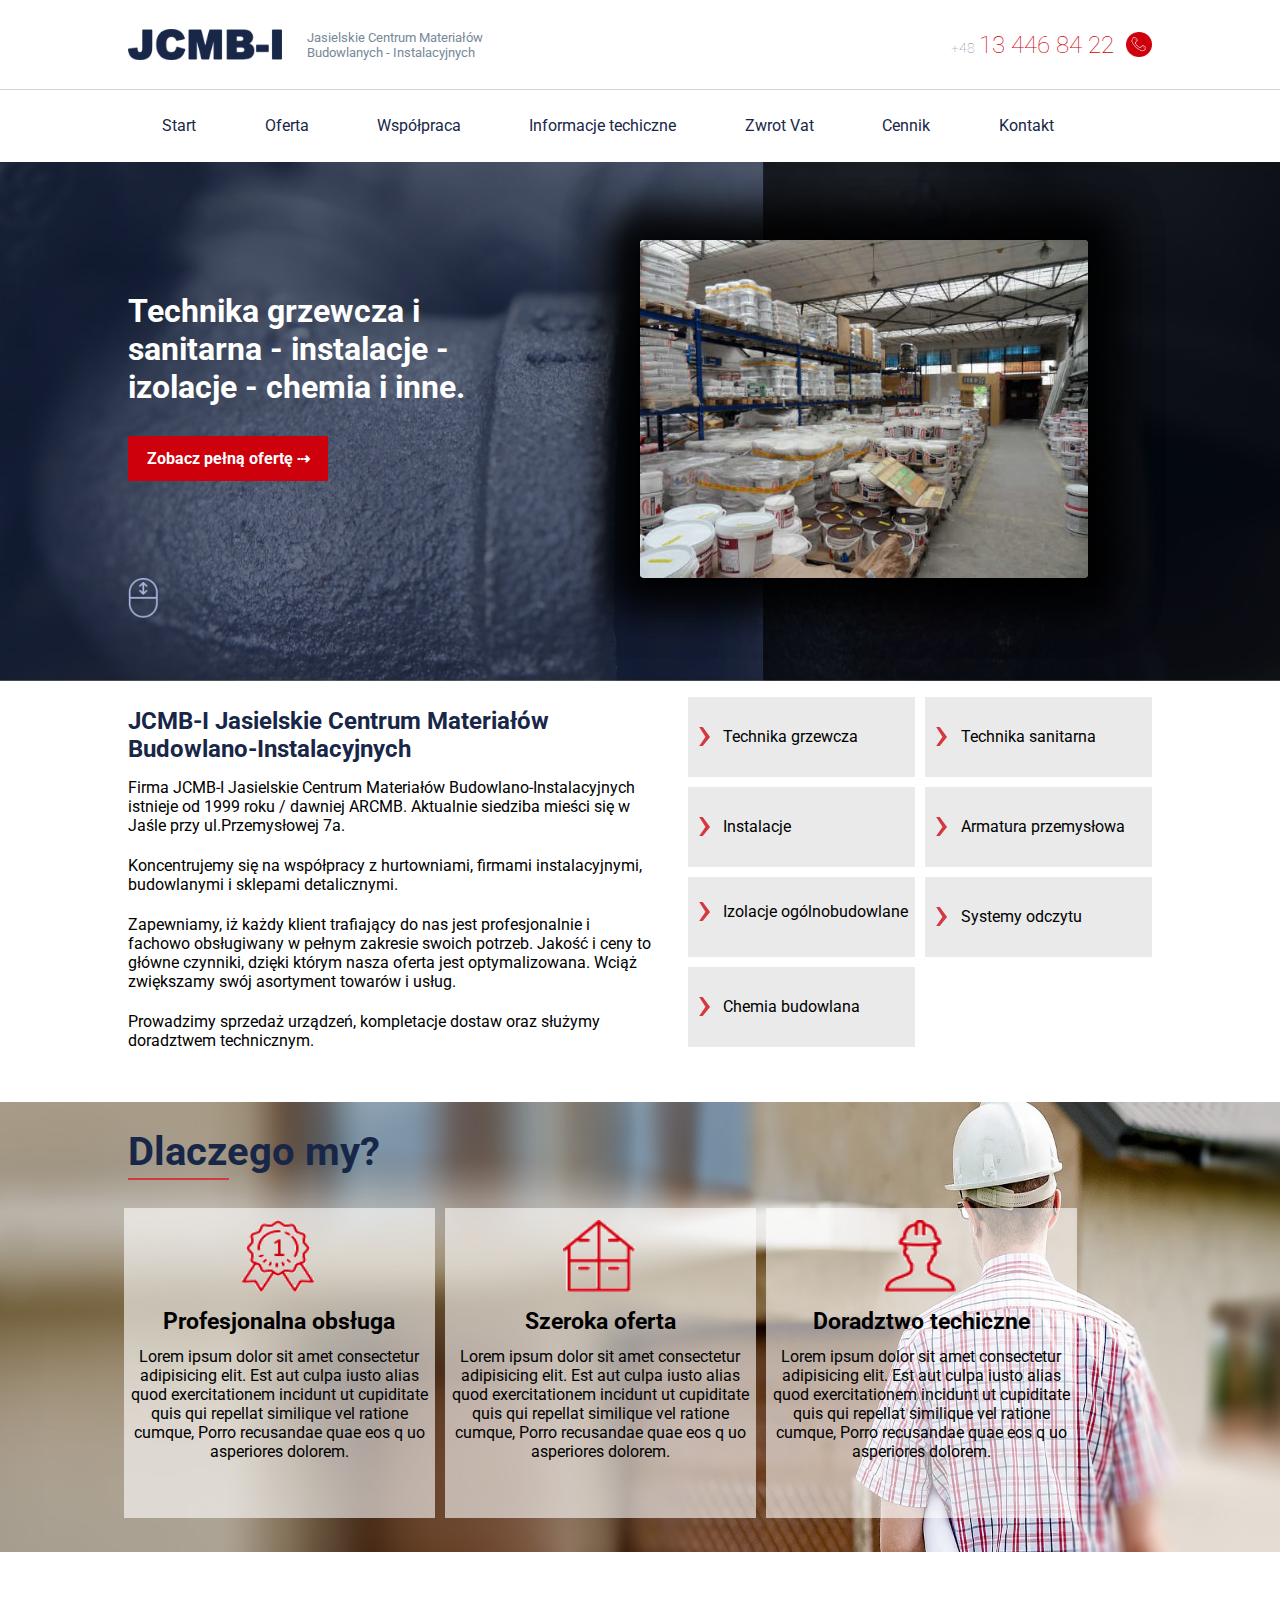
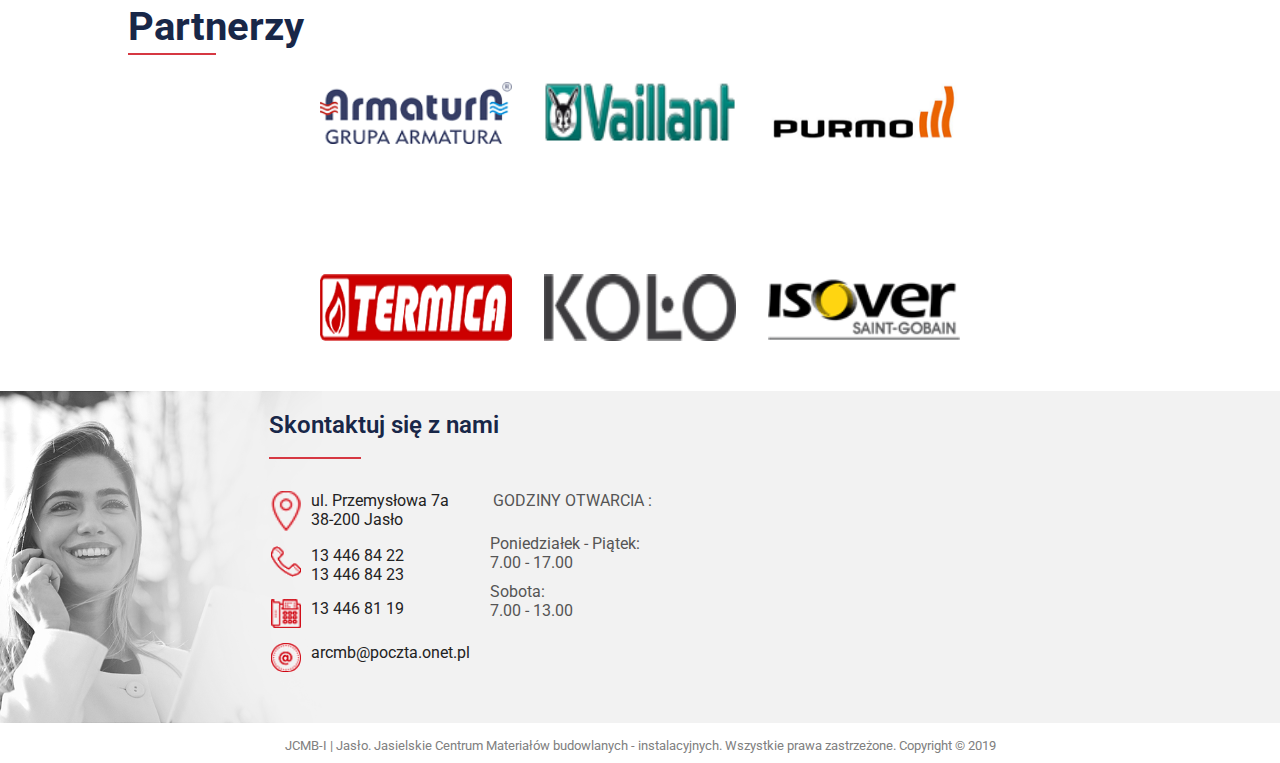
<file: index.html>
<!DOCTYPE html>
<html lang="en">
<head>
    <meta charset="UTF-8">
    <meta name="viewport" content="width=device-width, initial-scale=1.0">
    <meta http-equiv="X-UA-Compatible" content="ie=edge">
    <link rel="stylesheet" href="https://use.fontawesome.com/releases/v5.7.2/css/all.css" integrity="sha384-fnmOCqbTlWIlj8LyTjo7mOUStjsKC4pOpQbqyi7RrhN7udi9RwhKkMHpvLbHG9Sr" crossorigin="anonymous">
    <link href="https://fonts.googleapis.com/css?family=Roboto:300,400,700&amp;subset=latin-ext" rel="stylesheet">
<link rel="stylesheet" href="css/style.css">
<link rel="stylesheet" href="css_desktop/style.css">
    <title>Document</title>
 
</head>
<body>
    <!-- Desktop -->
    <section class="topp">
        
            <img src="img/logo.png" alt="jcmb-logo">
            <p>Jasielskie Centrum Materiałów<br>
            Budowlanych - Instalacyjnych</p>
    
            <p><span>+48</span>13 446 84 22</p>
            <img src="img/phone.png" alt="phone">
        </section>
        <nav>
                <a href="index.html">Start</a>
                <a href="oferta.html">Oferta</a>
                <a href="wspolpraca.html">Współpraca</a>
                <a href="techniczne.html">Informacje techiczne</a>
                <a href="vat.html">Zwrot Vat</a>
                <a href="#">Cennik</a>
                <a href="#">Kontakt</a>
            </nav>
            <section class="header">
                    <img src="img/bgc.jpg" alt="">
                    <h1>Technika grzewcza i
                        <br>
                        sanitarna - instalacje -
                        <br>
                        izolacje - chemia i inne. <br>
                        <a href="#">Zobacz pełną ofertę
                                <span>&#8674;</span></a>
                    </h1>
                    <img src="img/scroll.png" alt="">
                    <div class="sliderr">
                        <img src="img/jcmb.jpg" alt="">
                        <img src="img/mag.jpg" alt="">
                    </div>
            </section>
        <!-- end desktop -->
    <section class="top">
    <img src="img/logo.png" alt="">
    <div class="hamburger">
        <i class="fas fa-bars show"></i>
        <i class="fas fa-times"></i>
    </div>
    <aside>
        <nav>
         <a href="index.html">Start</a>
        <a href="oferta.html">Oferta</a>
        <a href="wspolpraca.html">Współpraca</a>
        <a href="techniczne.html">Informacje techiczne</a>
        <a href="vat.html">Zwrot Vat</a>
        <a href="#">Cennik</a>
        <a href="#">Kontakt</a>
        </nav>
    </aside>
</section>
<div class="wrapper">
<header>
        <img src="img/bgc_mobile.jpg" alt="">
          <h1>Technika grzewcza i
              <br>
              sanitarna - instalacje -
              <br>
              izolacje - chemia i inne. <br>
              <a href="#">Zobacz pełną ofertę
                    <span>&#8674;</span></a>
          </h1>
          <img src="img/scroll.png" alt="">
          <div class="slider">
              <img src="img/jcmb.jpg" alt="">
              <img src="img/mag.jpg" alt="">
          </div>
      </header>
     <section class="wrap_opis">
       
          <div class="opis">
              <h2>
                  JCMB-I Jasielskie Centrum Materiałów
                  Budowlano-Instalacyjnych
              </h2>
              <p>Firma JCMB-I Jasielskie Centrum Materiałów Budowlano-Instalacyjnych istnieje od 1999 roku 
                    / dawniej ARCMB. Aktualnie siedziba mieści się w Jaśle przy ul.Przemysłowej 7a.
                    </p> 
                    <br><p>Koncentrujemy się na współpracy z hurtowniami,
                            firmami instalacyjnymi, budowlanymi i sklepami detalicznymi.</p>
                            <br><p>Zapewniamy, iż każdy klient trafiający do nas jest profesjonalnie i fachowo obsługiwany w pełnym zakresie swoich potrzeb. Jakość i ceny to główne czynniki, dzięki którym nasza oferta jest optymalizowana. 
                                Wciąż zwiększamy swój asortyment towarów i usług.</p>
                                <br><p>Prowadzimy sprzedaż urządzeń, kompletacje dostaw
                                        oraz służymy doradztwem technicznym. 
                                        </p>
          </div>
          <div class="uslugi">
             <p><span>&#8250;</span> Technika grzewcza</p>
              <p><span>&#8250;</span>Instalacje</p>
             <p><span>&#8250;</span>Izolacje ogólnobudowlane</p> 
              <p><span>&#8250;</span>Chemia budowlana</p>
              <p><span>&#8250;</span>Technika sanitarna</p>
              <p><span>&#8250;</span>Armatura przemysłowa</p>
              <p><span>&#8250;</span>Systemy odczytu</p>
          </div>
        </section>
         
            <section class="block">
                    <img src="img/background_why.jpg" alt="">
                    <h3>Dlaczego my?</h3>
                <div class="wrap_block">
                  <img src="img/ico_1.gif" alt="">
                  <h4>Profesjonalna obsługa</h4>
                  <p>Lorem ipsum dolor sit amet consectetur adipisicing elit. Est aut culpa iusto alias quod exercitationem incidunt ut cupiditate quis qui repellat similique vel ratione
                        cumque,  Porro recusandae quae eos q
                        uo asperiores dolorem.
                    </p>
                </div>
                <div class="wrap_block">
                    <img src="img/ico_2.gif" alt="">
                    <div class="second"> <h4>Szeroka oferta</h4>
                    <p>Lorem ipsum dolor sit amet consectetur adipisicing elit. Est aut culpa iusto alias quod exercitationem incidunt ut cupiditate quis qui repellat similique vel ratione
                            cumque,  Porro recusandae quae eos q
                            uo asperiores dolorem.</p></div>
                        </div>
                        <div class="wrap_block">
                         <img src="img/ico_3.gif" alt="">
                         <h4>Doradztwo techiczne</h4>
                         <p>Lorem ipsum dolor sit amet consectetur adipisicing elit. Est aut culpa iusto alias quod exercitationem incidunt ut cupiditate quis qui repellat similique vel ratione
                                cumque,  Porro recusandae quae eos q
                                uo asperiores dolorem.
                            </p>
                        </div>
                </section>
        
<h5>Partnerzy</h5>
<section class="partners">
    <img src="img/firma.png" alt="">
    <img src="img/firma1.png" alt="">
    <img src="img/firma2.png" alt="">
    <img src="img/firma5.gif" alt="">
    <img src="img/firma3.png" alt="">
    <img src="img/firma6.gif" alt="">
</section>

<section class="wrap_adress">
    <img src="img/adress.png" alt="">
<h6>Skontaktuj się z nami</h6>
<section class="adress">
    <p><img src="img/location.gif" alt=""> ul. Przemysłowa 7a<br>
        38-200 Jasło
    </p>
        <p><img src="img/phone.gif" alt=""> 
            13 446 84 22<br>
            13 446 84 23
        </p>
        <p><img src="img/fax.gif" alt=""> 
            13 446 81 19
        </p>
        <p><img src="img/mail.gif" alt=""> 
            arcmb@poczta.onet.pl
        </p>
</section>
<p class="opentext">Godziny otwarcia :</p> 
      <section class="open">
        <p>Poniedziałek - Piątek:<br>
        7.00 - 17.00
        </p>
        <p>Sobota:<br>
            7.00 - 13.00
        </p>
      </section>
      
      <iframe class="map_big" src="https://www.google.com/maps/embed?pb=!1m18!1m12!1m3!1d2577.8404978526337!2d21.495660315328333!3d49.75144487938502!2m3!1f0!2f0!3f0!3m2!1i1024!2i768!4f13.1!3m3!1m2!1s0x473db384454b5859%3A0x9cfe3dd5d289d1a1!2sJCMB-I+s.c.+Centrum+materia%C5%82%C3%B3w+budowlano+-+instalacyjnych!5e0!3m2!1spl!2spl!4v1548511166378" 
      ></iframe>
    </section>
      <footer>
          <p>JCMB-I | Jasło. Jasielskie Centrum Materiałów budowlanych - instalacyjnych.
Wszystkie prawa zastrzeżone. Copyright &copy 2019
          </p>
      </footer>
    </div>
      <!-- rgba - hamburger  -->
      <div class="rgba"></div> 
</body>
<script src="js/script.js"></script>
</html>
</file>
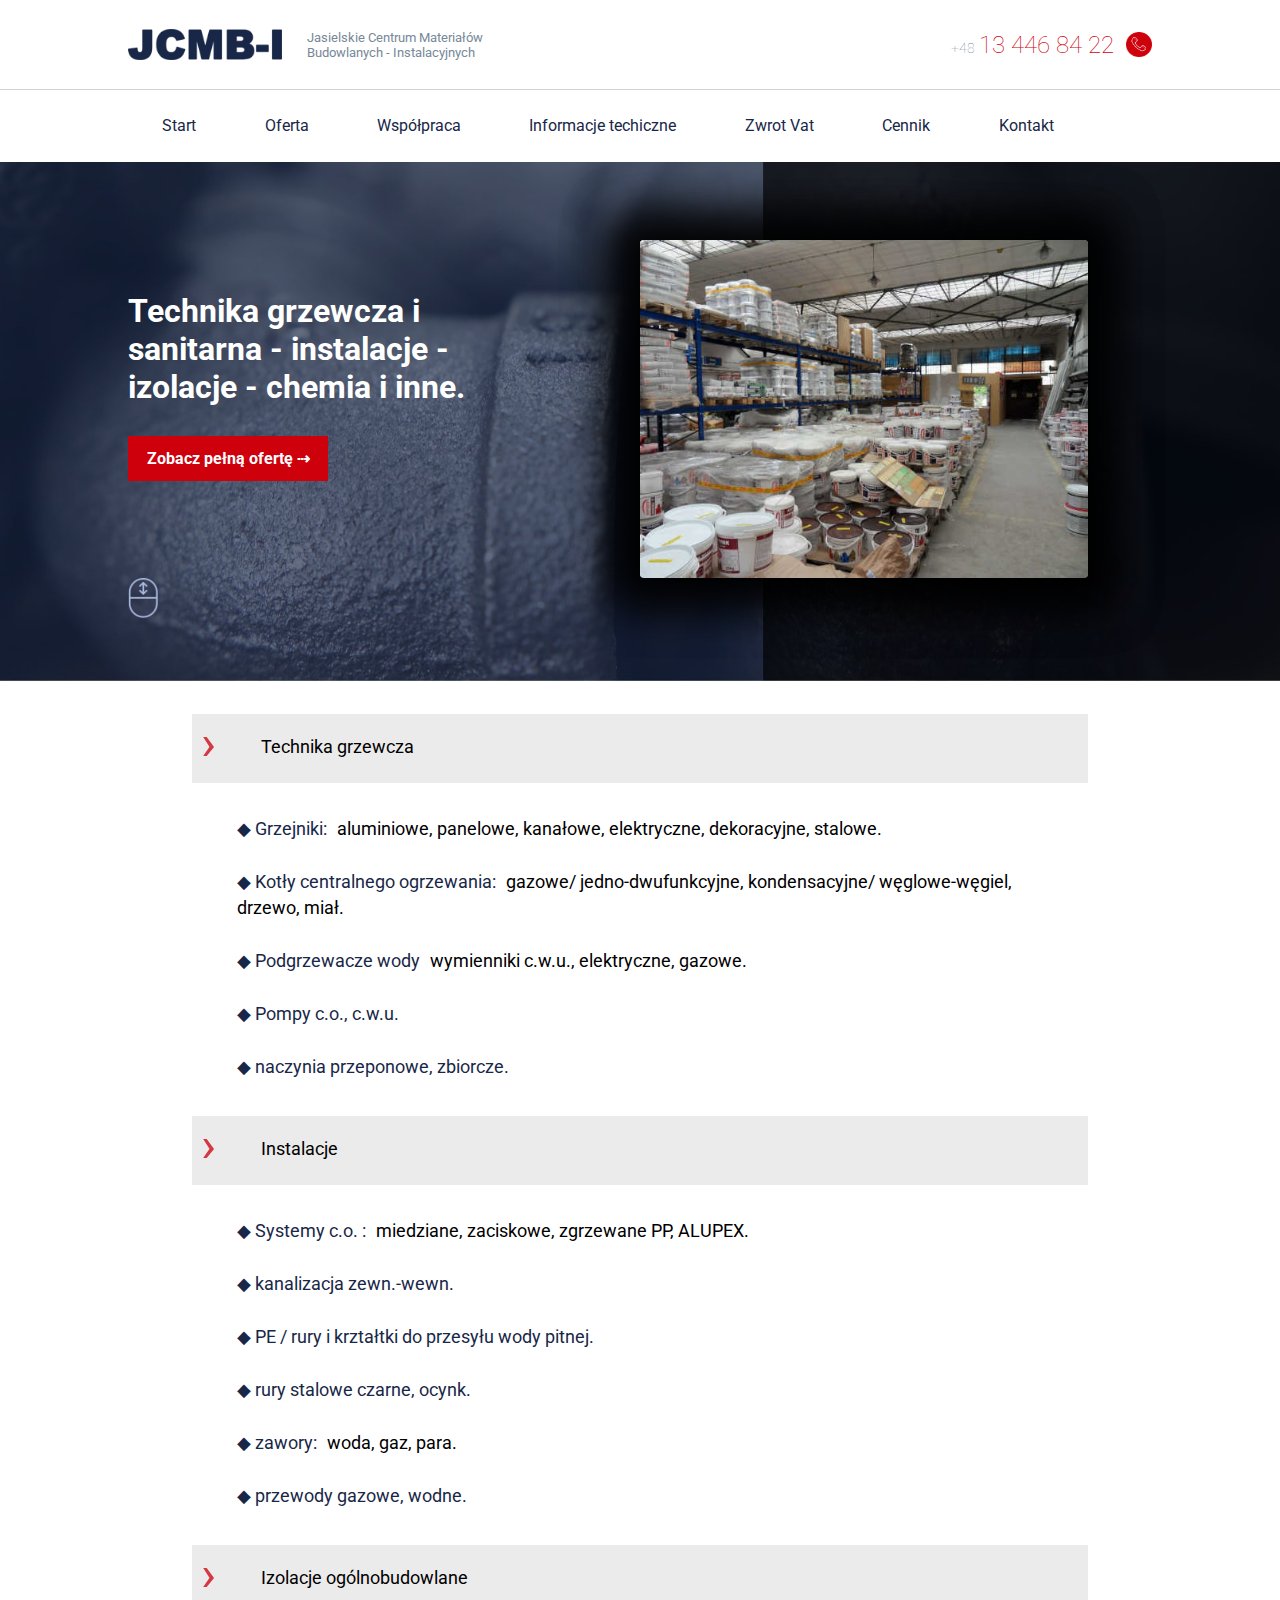
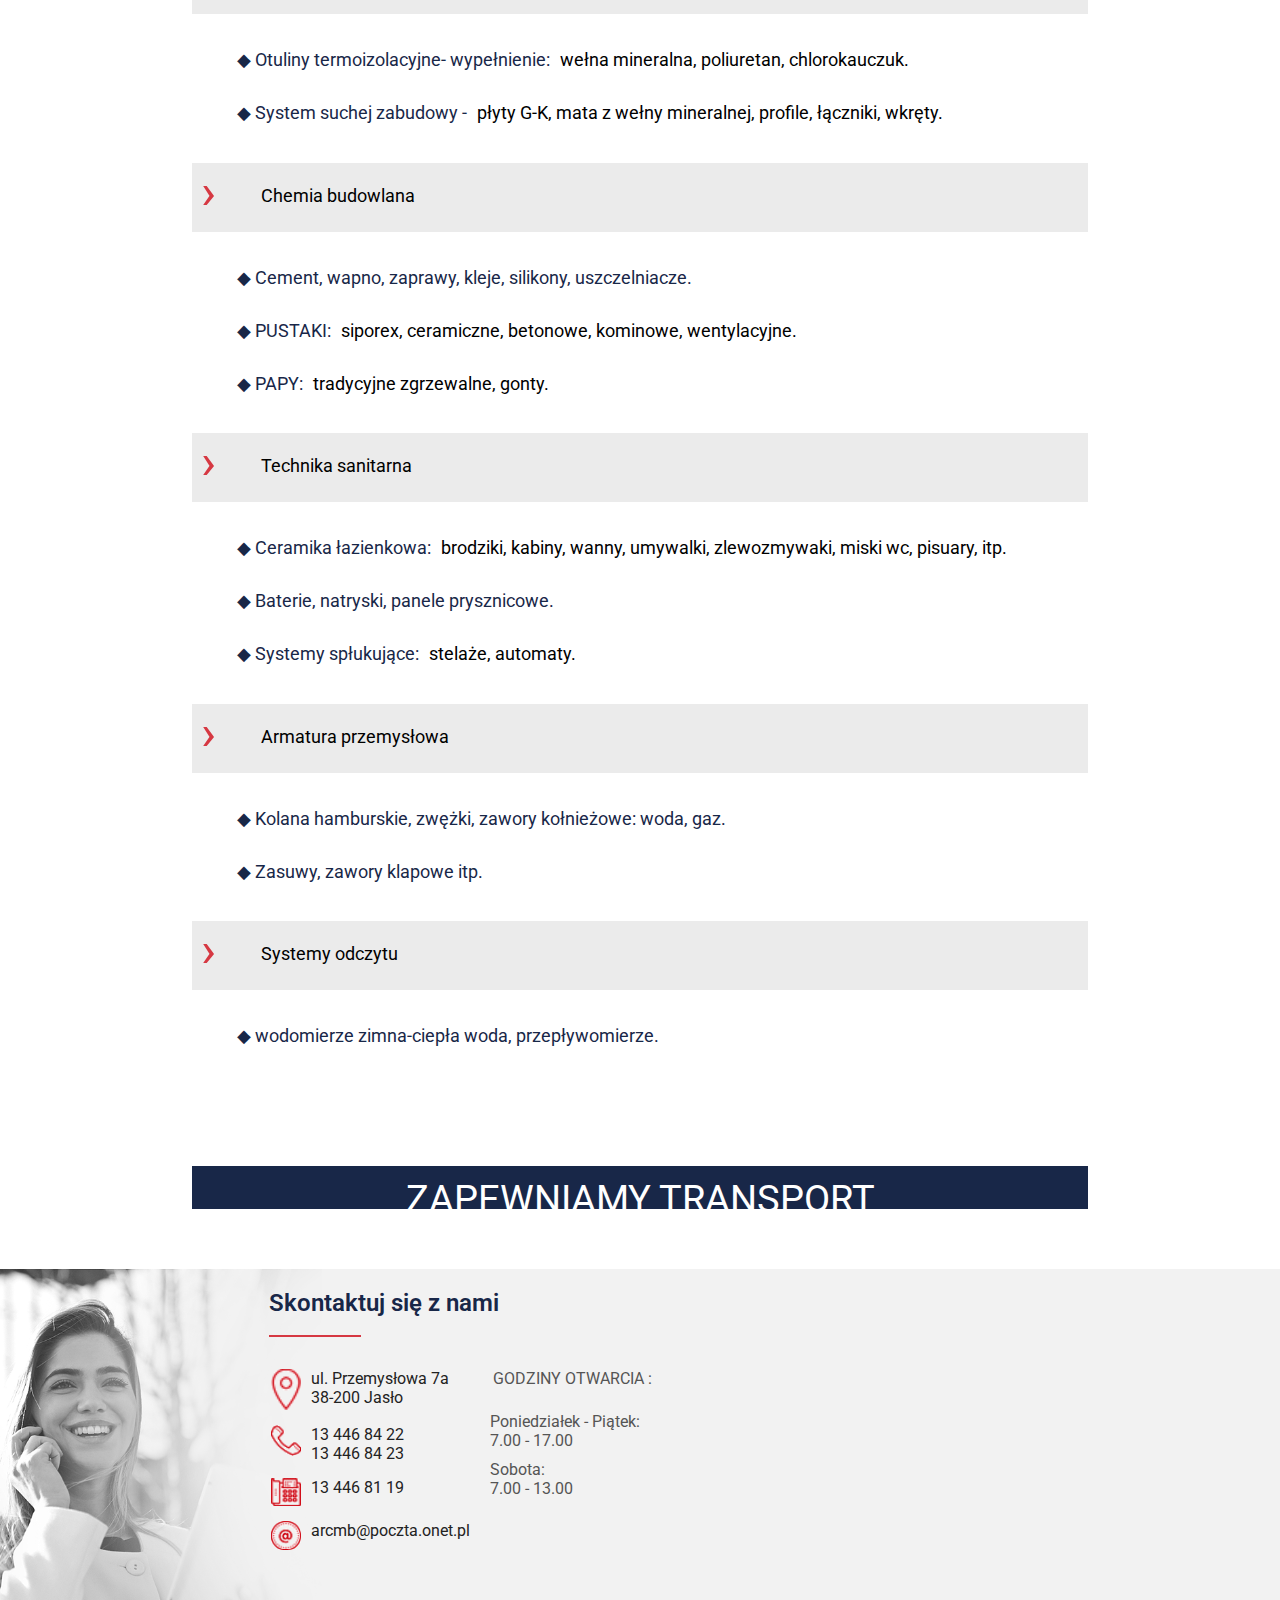
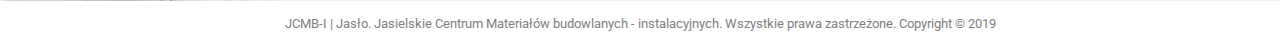
<file: oferta.html>
<!DOCTYPE html>
<html lang="en">
<head>
    <meta charset="UTF-8">
    <meta name="viewport" content="width=device-width, initial-scale=1.0">
    <meta http-equiv="X-UA-Compatible" content="ie=edge">
    <link rel="stylesheet" href="https://use.fontawesome.com/releases/v5.7.2/css/all.css" integrity="sha384-fnmOCqbTlWIlj8LyTjo7mOUStjsKC4pOpQbqyi7RrhN7udi9RwhKkMHpvLbHG9Sr" crossorigin="anonymous">
    <link href="https://fonts.googleapis.com/css?family=Roboto:300,400,700&amp;subset=latin-ext" rel="stylesheet">
<link rel="stylesheet" href="css/oferta.css">
<link rel="stylesheet" href="css_desktop/oferta.css">
    <title>Document</title>
 
</head>
<body>
    <!-- Desktop -->
    <section class="topp">
            <img src="img/logo.png" alt="jcmb-logo">
            <p>Jasielskie Centrum Materiałów<br>
            Budowlanych - Instalacyjnych</p>
    
            <p><span>+48</span>13 446 84 22</p>
            <img src="img/phone.png" alt="phone">
        </section>
        <nav>
                <a href="index.html">Start</a>
                <a href="oferta.html">Oferta</a>
                <a href="wspolpraca.html">Współpraca</a>
                <a href="techniczne.html">Informacje techiczne</a>
                <a href="vat.html">Zwrot Vat</a>
                <a href="#">Cennik</a>
                <a href="#">Kontakt</a>
            </nav>
            <section class="header">
                    <img src="img/bgc.jpg" alt="">
                    <h1>Technika grzewcza i
                        <br>
                        sanitarna - instalacje -
                        <br>
                        izolacje - chemia i inne. <br>
                        <a href="#">Zobacz pełną ofertę
                                <span>&#8674;</span></a>
                    </h1>
                    <img src="img/scroll.png" alt="">
                    <div class="sliderr">
                        <img src="img/jcmb.jpg" alt="">
                        <img src="img/mag.jpg" alt="">
                    </div>
            </section>
        <!-- end desktop -->
    <section class="top">
    <a href="index.html"><img src="img/logo.png" alt=""></a> 
    <div class="hamburger">
        <i class="fas fa-bars show"></i>
        <i class="fas fa-times"></i>
    </div>
    <aside>
        <nav>
         <a href="index.html">Start</a>
        <a href="oferta.html">Oferta</a>
        <a href="wspolpraca.html">Współpraca</a>
        <a href="techniczne.html">Informacje techiczne</a>
        <a href="vat.html">Zwrot Vat</a>
        <a href="#">Cennik</a>
        <a href="#">Kontakt</a>
        </nav>
    </aside>
</section>
<div class="wrapper">
<header>
        <img src="img/bgc_mobile.jpg" alt="">
          <h1>Technika grzewcza i
              <br>
              sanitarna - instalacje -
              <br>
              izolacje - chemia i inne. <br>
              <a href="#">Zobacz pełną ofertę
                    <span>&#8674;</span></a>
          </h1>
          <img src="img/scroll.png" alt="">
          <div class="slider">
              <img src="img/jcmb.jpg" alt="">
              <img src="img/mag.jpg" alt="">
          </div>
      </header>
     
          <div class="uslugi">
             <p><span>&#8250;</span> Technika grzewcza</p>
             <p class="more_info">
                <span class="First">&#9670; Grzejniki:</span> aluminiowe, panelowe, kanałowe, elektryczne, dekoracyjne, stalowe. <br><br>
                <span class="First">&#9670; Kotły centralnego ogrzewania:</span> gazowe/ jedno-dwufunkcyjne, kondensacyjne/ węglowe-węgiel, drzewo, miał.<br><br>
                <span class="First">&#9670; Podgrzewacze wody</span> wymienniki c.w.u., elektryczne, gazowe.<br><br>
                <span class="First">&#9670; Pompy c.o., c.w.u.</span> <br><br>
                <span class="First">&#9670; naczynia przeponowe, zbiorcze.</span><br><br>
             </p>
              <p><span>&#8250;</span>Instalacje</p>
              <p class="more_info">
                <span class="First">&#9670; Systemy c.o. :</span> miedziane, zaciskowe, zgrzewane PP, ALUPEX. <br><br>
                <span class="First">&#9670; kanalizacja zewn.-wewn.</span> <br><br>
                <span class="First">&#9670; PE / rury i krztałtki do przesyłu wody pitnej.</span><br><br>
                <span class="First">&#9670; rury stalowe czarne, ocynk.</span> <br><br>
                <span class="First">&#9670; zawory:</span>woda, gaz, para.<br><br>
                <span class="First">&#9670; przewody gazowe, wodne.</span><br><br>
             </p>
             <p><span>&#8250;</span>Izolacje ogólnobudowlane</p>
             <p class="more_info">
                <span class="First">&#9670; Otuliny termoizolacyjne- wypełnienie:</span>wełna mineralna, poliuretan, chlorokauczuk.<br><br>
                <span class="First">&#9670; System suchej zabudowy -</span> płyty G-K, mata z wełny mineralnej, profile, łączniki, wkręty.<br><br>
             </p> 
              <p><span>&#8250;</span>Chemia budowlana</p>
              <p class="more_info">
                <span class="First">&#9670; Cement, wapno, zaprawy, kleje, silikony, uszczelniacze.</span><br><br>
                <span class="First">&#9670; PUSTAKI: </span> siporex, ceramiczne, betonowe, kominowe, wentylacyjne.<br><br>
                <span class="First">&#9670; PAPY: </span> tradycyjne zgrzewalne, gonty.<br><br>
             </p> 
              <p><span>&#8250;</span>Technika sanitarna</p>
              <p class="more_info">
                <span class="First">&#9670; Ceramika łazienkowa:</span> brodziki, kabiny, wanny, umywalki, zlewozmywaki, miski wc, pisuary,  itp.<br><br>
                <span class="First">&#9670; Baterie, natryski, panele prysznicowe.</span><br><br>
                <span class="First">&#9670; Systemy spłukujące: </span> stelaże, automaty.<br><br>
             </p> 
              <p><span>&#8250;</span>Armatura przemysłowa</p>
              <p class="more_info">
                <span class="First">&#9670; Kolana hamburskie, zwężki, zawory kołnieżowe: woda, gaz.</span><br><br>
                <span class="First">&#9670; Zasuwy, zawory klapowe itp. </span><br><br>
             </p> 
              <p><span>&#8250;</span>Systemy odczytu</p>
              <p class="more_info">
                <span class="First">&#9670; wodomierze zimna-ciepła woda, przepływomierze.</span><br><br>
             </p> 
             <div class="transport">
                 <p>zapewniamy transport</p>
             </div>
          </div>

          <section class="wrap_adress">
            <img src="img/adress.png" alt="">
        <h6>Skontaktuj się z nami</h6>
        <section class="adress">
            <p><img src="img/location.gif" alt=""> ul. Przemysłowa 7a<br>
                38-200 Jasło
            </p>
                <p><img src="img/phone.gif" alt=""> 
                    13 446 84 22<br>
                    13 446 84 23
                </p>
                <p><img src="img/fax.gif" alt=""> 
                    13 446 81 19
                </p>
                <p><img src="img/mail.gif" alt=""> 
                    arcmb@poczta.onet.pl
                </p>
        </section>
        <p class="opentext">Godziny otwarcia :</p> 
              <section class="open">
                <p>Poniedziałek - Piątek:<br>
                7.00 - 17.00
                </p>
                <p>Sobota:<br>
                    7.00 - 13.00
                </p>
              </section>
              
              <iframe class="map_big" src="https://www.google.com/maps/embed?pb=!1m18!1m12!1m3!1d2577.8404978526337!2d21.495660315328333!3d49.75144487938502!2m3!1f0!2f0!3f0!3m2!1i1024!2i768!4f13.1!3m3!1m2!1s0x473db384454b5859%3A0x9cfe3dd5d289d1a1!2sJCMB-I+s.c.+Centrum+materia%C5%82%C3%B3w+budowlano+-+instalacyjnych!5e0!3m2!1spl!2spl!4v1548511166378" 
              ></iframe>
            </section>
              <footer>
                  <p>JCMB-I | Jasło. Jasielskie Centrum Materiałów budowlanych - instalacyjnych.
        Wszystkie prawa zastrzeżone. Copyright &copy 2019
                  </p>
              </footer>
            </div>
              <!-- rgba - hamburger  -->
              <div class="rgba"></div> 
        </body>
        <script src="js/script.js"></script>
        </html>
</file>
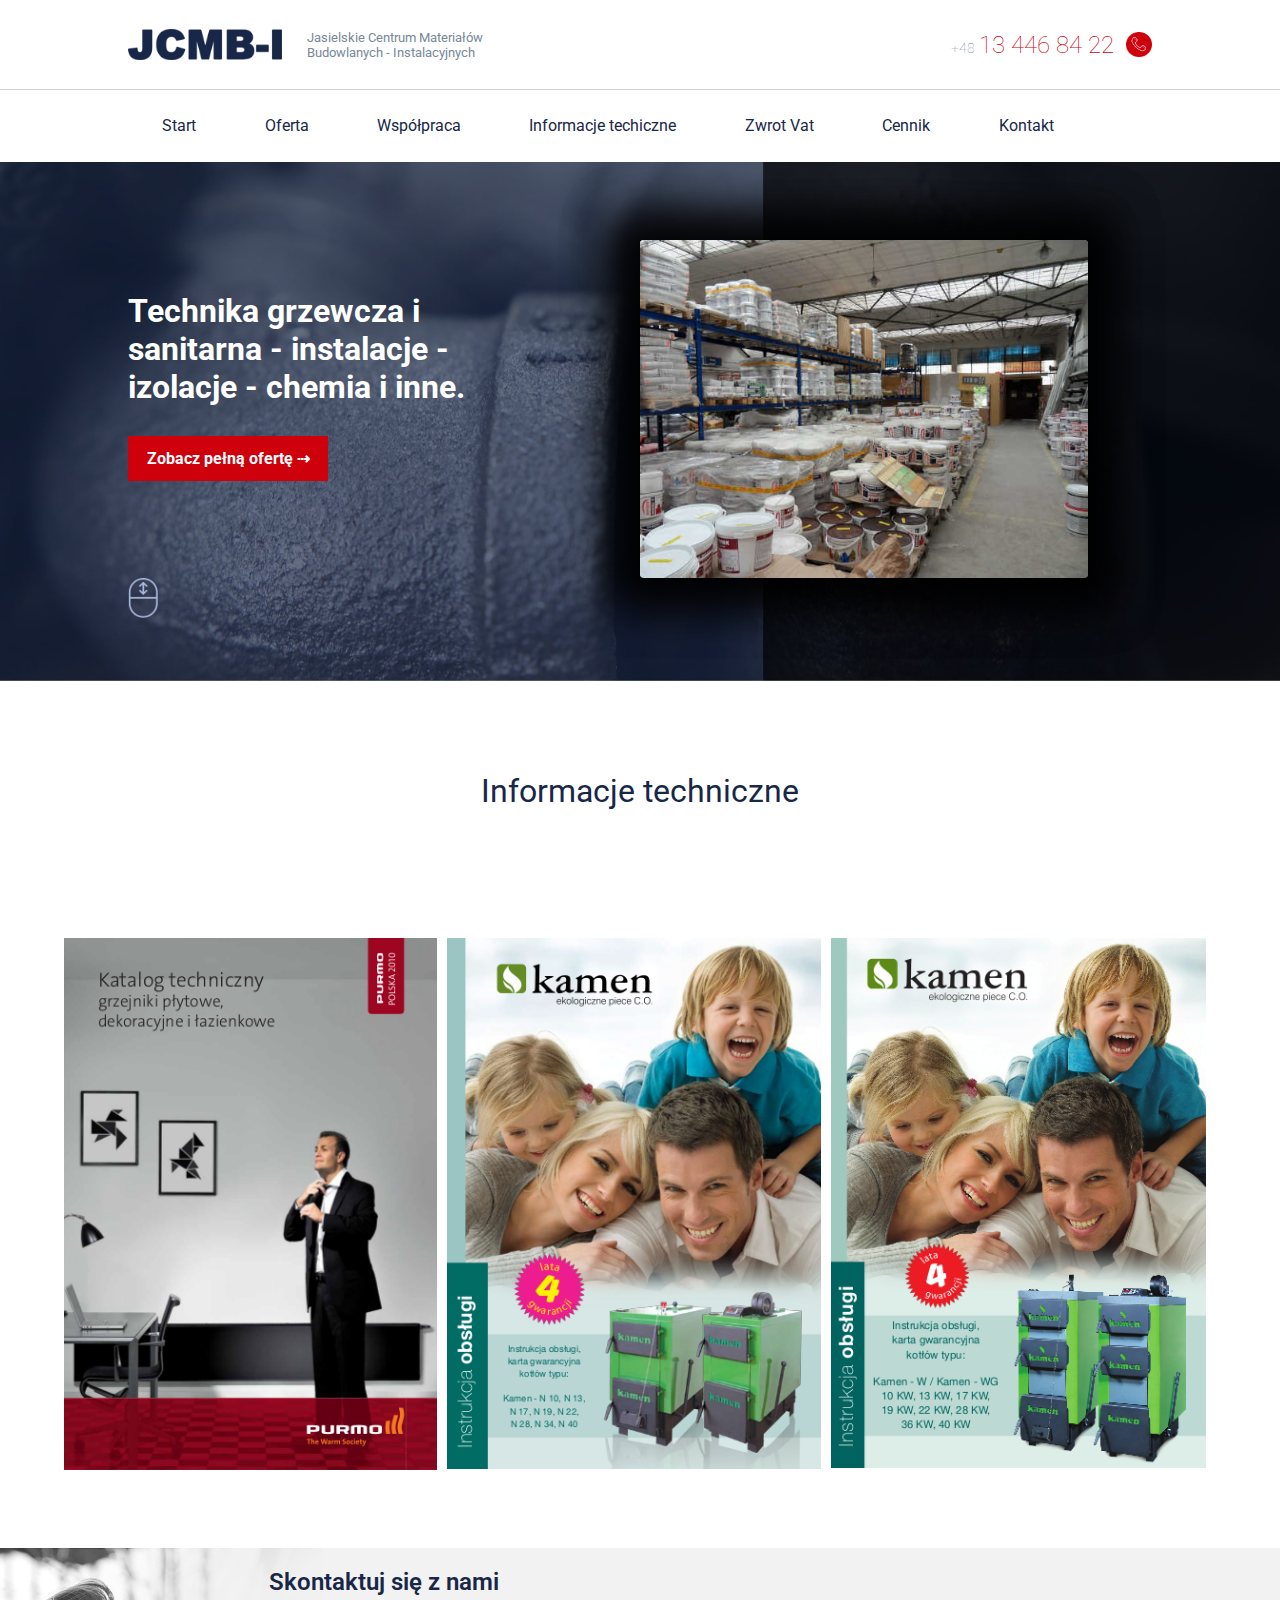
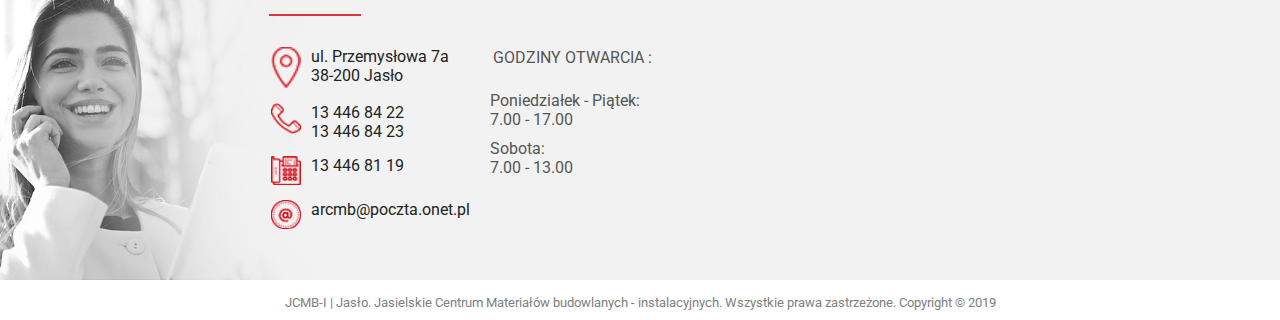
<file: techniczne.html>
<!DOCTYPE html>
<html lang="en">
<head>
    <meta charset="UTF-8">
    <meta name="viewport" content="width=device-width, initial-scale=1.0">
    <meta http-equiv="X-UA-Compatible" content="ie=edge">
    <link rel="stylesheet" href="https://use.fontawesome.com/releases/v5.7.2/css/all.css" integrity="sha384-fnmOCqbTlWIlj8LyTjo7mOUStjsKC4pOpQbqyi7RrhN7udi9RwhKkMHpvLbHG9Sr" crossorigin="anonymous">
    <link href="https://fonts.googleapis.com/css?family=Roboto:300,400,700&amp;subset=latin-ext" rel="stylesheet">
<link rel="stylesheet" href="css/techiczne.css">
<link rel="stylesheet" href="css_desktop/techiczne.css">
    <title>Document</title>
 
</head>
<body>
    <!-- Desktop -->
    <section class="topp">
        
            <img src="img/logo.png" alt="jcmb-logo">
            <p>Jasielskie Centrum Materiałów<br>
            Budowlanych - Instalacyjnych</p>
    
            <p><span>+48</span>13 446 84 22</p>
            <img src="img/phone.png" alt="phone">
        </section>
        <nav>
                <a href="index.html">Start</a>
                <a href="oferta.html">Oferta</a>
                <a href="wspolpraca.html">Współpraca</a>
                <a href="techniczne.html">Informacje techiczne</a>
                <a href="vat.html">Zwrot Vat</a>
                <a href="#">Cennik</a>
                <a href="#">Kontakt</a>
            </nav>
            <section class="header">
                    <img src="img/bgc.jpg" alt="">
                    <h1>Technika grzewcza i
                        <br>
                        sanitarna - instalacje -
                        <br>
                        izolacje - chemia i inne. <br>
                        <a href="#">Zobacz pełną ofertę
                                <span>&#8674;</span></a>
                    </h1>
                    <img src="img/scroll.png" alt="">
                    <div class="sliderr">
                        <img src="img/jcmb.jpg" alt="">
                        <img src="img/mag.jpg" alt="">
                    </div>
            </section>
        <!-- end desktop -->
    <section class="top">
    <img src="img/logo.png" alt="">
    <div class="hamburger">
        <i class="fas fa-bars show"></i>
        <i class="fas fa-times"></i>
    </div>
    <aside>
        <nav>
         <a href="index.html">Start</a>
        <a href="oferta.html">Oferta</a>
        <a href="wspolpraca.html">Współpraca</a>
        <a href="techniczne.html">Informacje techiczne</a>
        <a href="vat.html">Zwrot Vat</a>
        <a href="#">Cennik</a>
        <a href="#">Kontakt</a>
        </nav>
    </aside>
</section>
<div class="wrapper">
<header>
        <img src="img/bgc_mobile.jpg" alt="">
          <h1>Technika grzewcza i
              <br>
              sanitarna - instalacje -
              <br>
              izolacje - chemia i inne. <br>
              <a href="#">Zobacz pełną ofertę
                    <span>&#8674;</span></a>
          </h1>
          <img src="img/scroll.png" alt="">
          <div class="slider">
              <img src="img/jcmb.jpg" alt="">
              <img src="img/mag.jpg" alt="">
          </div>
      </header>
  <section class="text">
    <p>Informacje techniczne</p>
  </section>
  <section class="photos">
     <a href="http://jcmb.ipr.pl/data/documents/Katalog_techniczny_Purmo_grzejniki_plytowe-dekoracyjne-lazienkowe-03-2010_Pl.pdf" target="_blank"><img src="img/techniczne/instrukcja-purmo.png" alt=""></a>
    <a href="http://jcmb.ipr.pl/data/documents/Instrukcja_obslugi_kotla_Kamen_W_i_WG.pdf" target="_blank"><img src="img/techniczne/instrukcja-kamen2.png" alt=""></a> 
    <a href="http://jcmb.ipr.pl/data/documents/Instrukcja_obslugi_kotla_Kamen_N_i_NG.pdf" target="_blank"><img src="img/techniczne/instrukcja-kamen.png" alt=""></a>
  </section>

<section class="wrap_adress">
    <img src="img/adress.png" alt="">
<h6>Skontaktuj się z nami</h6>
<section class="adress">
    <p><img src="img/location.gif" alt=""> ul. Przemysłowa 7a<br>
        38-200 Jasło
    </p>
        <p><img src="img/phone.gif" alt=""> 
            13 446 84 22<br>
            13 446 84 23
        </p>
        <p><img src="img/fax.gif" alt=""> 
            13 446 81 19
        </p>
        <p><img src="img/mail.gif" alt=""> 
            arcmb@poczta.onet.pl
        </p>
</section>
<p class="opentext">Godziny otwarcia :</p> 
      <section class="open">
        <p>Poniedziałek - Piątek:<br>
        7.00 - 17.00
        </p>
        <p>Sobota:<br>
            7.00 - 13.00
        </p>
      </section>
      
      <iframe class="map_big" src="https://www.google.com/maps/embed?pb=!1m18!1m12!1m3!1d2577.8404978526337!2d21.495660315328333!3d49.75144487938502!2m3!1f0!2f0!3f0!3m2!1i1024!2i768!4f13.1!3m3!1m2!1s0x473db384454b5859%3A0x9cfe3dd5d289d1a1!2sJCMB-I+s.c.+Centrum+materia%C5%82%C3%B3w+budowlano+-+instalacyjnych!5e0!3m2!1spl!2spl!4v1548511166378" 
      ></iframe>
    </section>
      <footer>
          <p>JCMB-I | Jasło. Jasielskie Centrum Materiałów budowlanych - instalacyjnych.
Wszystkie prawa zastrzeżone. Copyright &copy 2019
          </p>
      </footer>
    </div>
      <!-- rgba - hamburger  -->
      <div class="rgba"></div> 
</body>
<script src="js/script.js"></script>
</html>
</file>
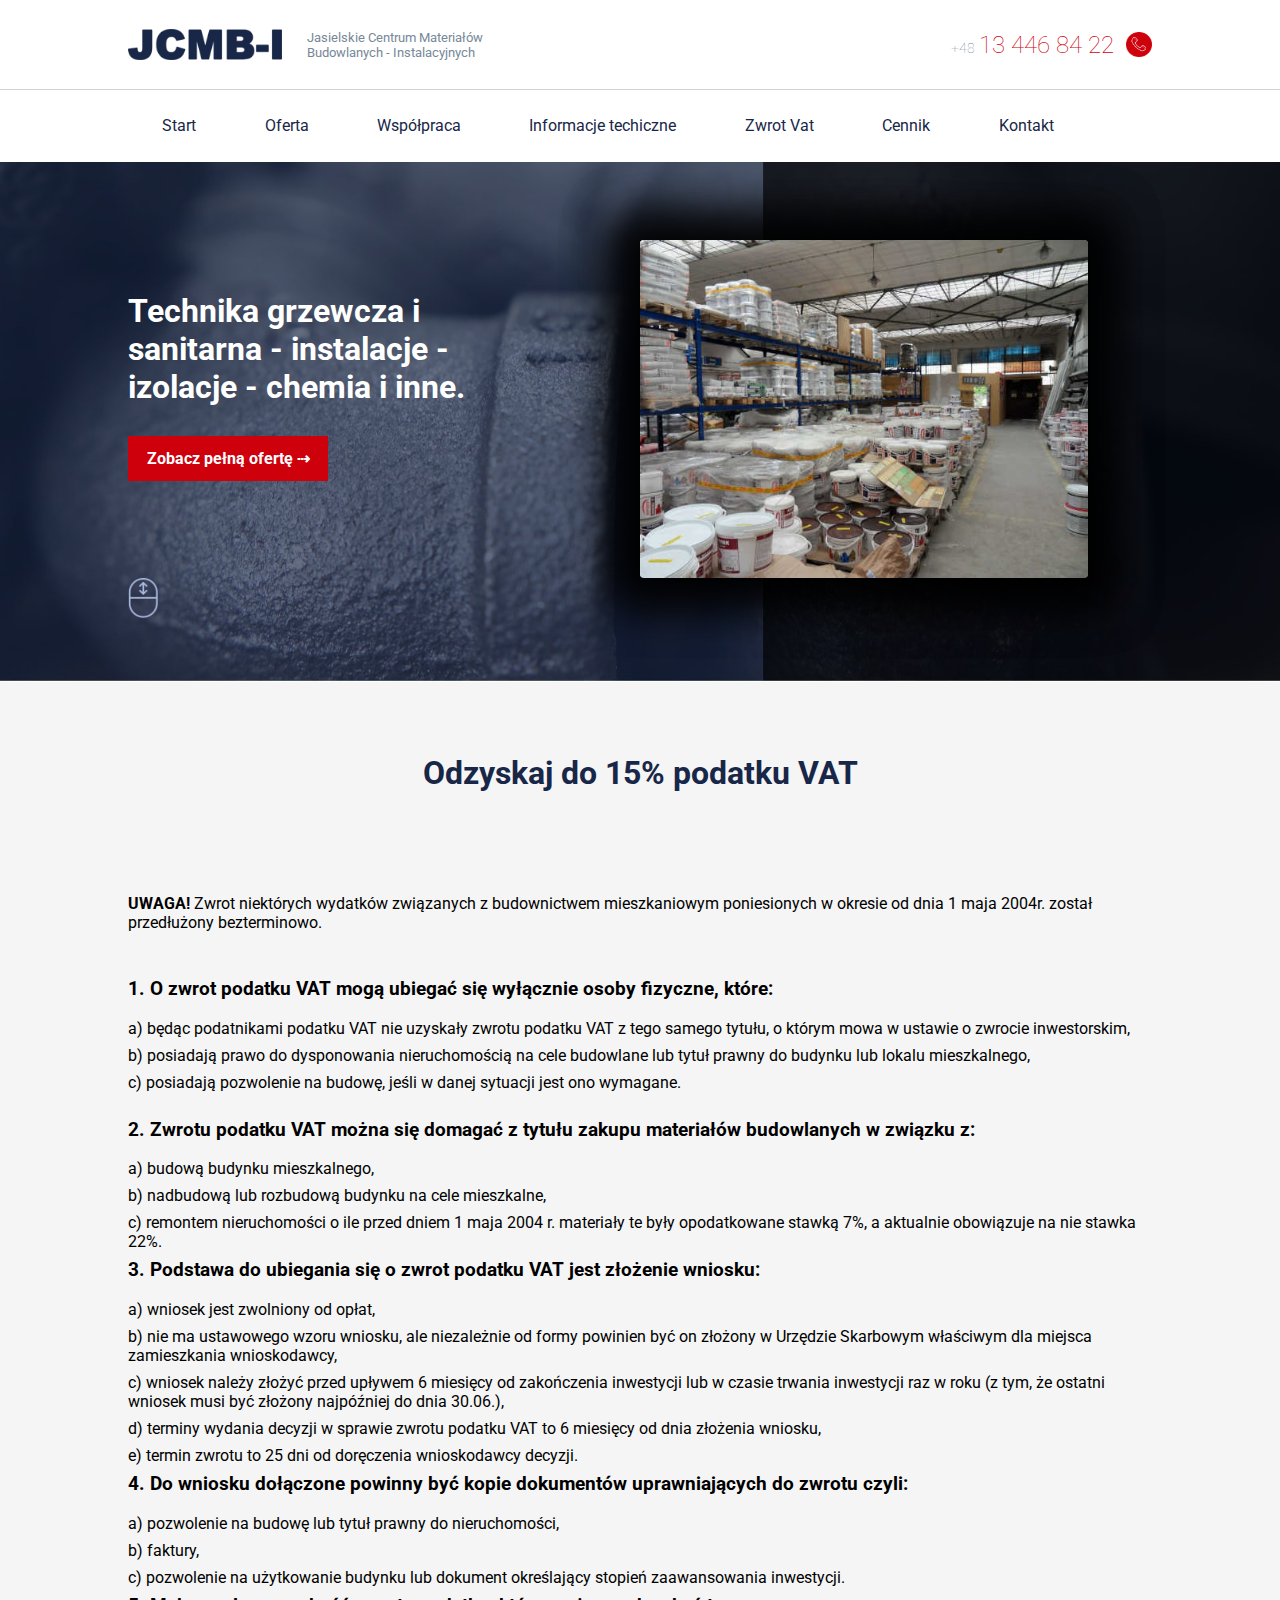
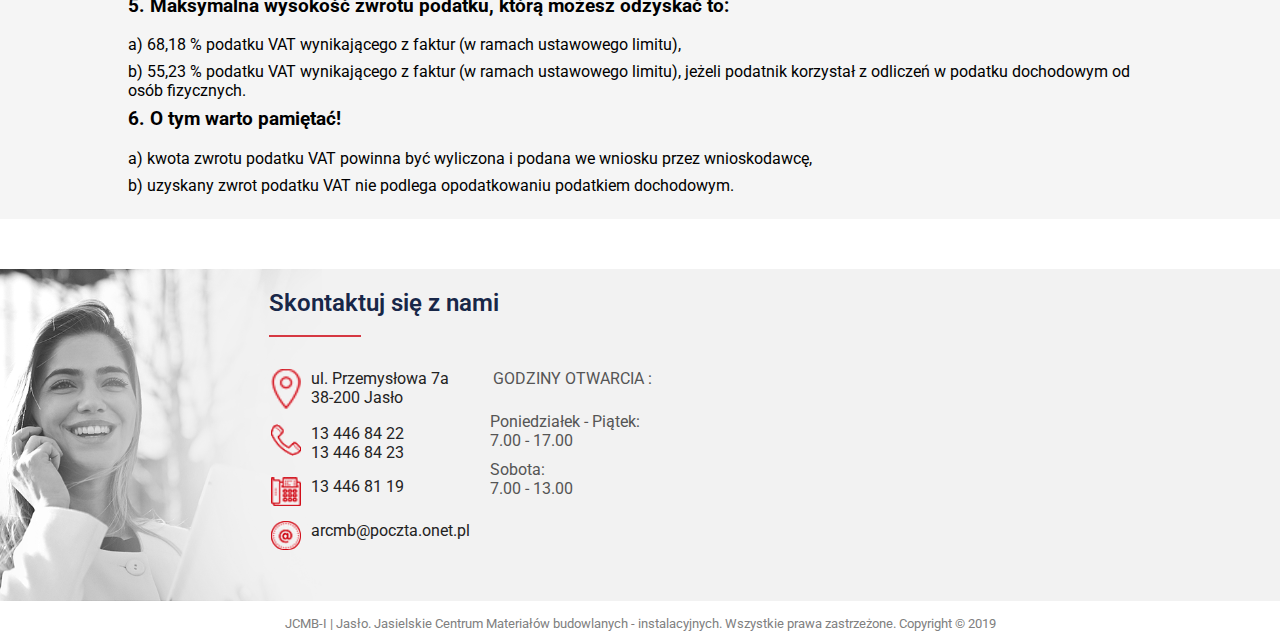
<file: vat.html>
<!DOCTYPE html>
<html lang="en">
<head>
    <meta charset="UTF-8">
    <meta name="viewport" content="width=device-width, initial-scale=1.0">
    <meta http-equiv="X-UA-Compatible" content="ie=edge">
    <link rel="stylesheet" href="https://use.fontawesome.com/releases/v5.7.2/css/all.css" integrity="sha384-fnmOCqbTlWIlj8LyTjo7mOUStjsKC4pOpQbqyi7RrhN7udi9RwhKkMHpvLbHG9Sr" crossorigin="anonymous">
    <link href="https://fonts.googleapis.com/css?family=Roboto:300,400,700&amp;subset=latin-ext" rel="stylesheet">
<link rel="stylesheet" href="css/vat.css">
<link rel="stylesheet" href="css_desktop/vat.css">
    <title>Document</title>
 
</head>
<body>
    <!-- Desktop -->
    <section class="topp">
        
            <img src="img/logo.png" alt="jcmb-logo">
            <p>Jasielskie Centrum Materiałów<br>
            Budowlanych - Instalacyjnych</p>
    
            <p><span>+48</span>13 446 84 22</p>
            <img src="img/phone.png" alt="phone">
        </section>
        <nav>
                <a href="index.html">Start</a>
                <a href="oferta.html">Oferta</a>
                <a href="wspolpraca.html">Współpraca</a>
                <a href="techniczne.html">Informacje techiczne</a>
                <a href="vat.html">Zwrot Vat</a>
                <a href="#">Cennik</a>
                <a href="#">Kontakt</a>
            </nav>
            <section class="header">
                    <img src="img/bgc.jpg" alt="">
                    <h1>Technika grzewcza i
                        <br>
                        sanitarna - instalacje -
                        <br>
                        izolacje - chemia i inne. <br>
                        <a href="#">Zobacz pełną ofertę
                                <span>&#8674;</span></a>
                    </h1>
                    <img src="img/scroll.png" alt="">
                    <div class="sliderr">
                        <img src="img/jcmb.jpg" alt="">
                        <img src="img/mag.jpg" alt="">
                    </div>
            </section>
        <!-- end desktop -->
    <section class="top">
    <img src="img/logo.png" alt="">
    <div class="hamburger">
        <i class="fas fa-bars show"></i>
        <i class="fas fa-times"></i>
    </div>
    <aside>
        <nav>
         <a href="index.html">Start</a>
        <a href="oferta.html">Oferta</a>
        <a href="wspolpraca.html">Współpraca</a>
        <a href="techniczne.html">Informacje techiczne</a>
        <a href="vat.html">Zwrot Vat</a>
        <a href="#">Cennik</a>
        <a href="#">Kontakt</a>
        </nav>
    </aside>
</section>
<div class="wrapper">
<header>
        <img src="img/bgc_mobile.jpg" alt="">
          <h1>Technika grzewcza i
              <br>
              sanitarna - instalacje -
              <br>
              izolacje - chemia i inne. <br>
              <a href="#">Zobacz pełną ofertę
                    <span>&#8674;</span></a>
          </h1>
          <img src="img/scroll.png" alt="">
          <div class="slider">
              <img src="img/jcmb.jpg" alt="">
              <img src="img/mag.jpg" alt="">
          </div>
      </header>
 <section class="text">
     <h2>Odzyskaj do 15% podatku VAT</h2>
     <p><b>UWAGA!</b> Zwrot niektórych wydatków związanych z budownictwem mieszkaniowym poniesionych w okresie od dnia 1 maja 2004r. został przedłużony bezterminowo.</p><br><br>
      <h3>1. O zwrot podatku VAT mogą ubiegać się wyłącznie osoby fizyczne, które: <h3>
           <p> a) będąc podatnikami podatku VAT nie uzyskały zwrotu podatku VAT z tego samego tytułu, o którym mowa w ustawie o zwrocie inwestorskim,</p> 
           <p> b) posiadają prawo do dysponowania nieruchomością na cele budowlane lub tytuł prawny do budynku lub lokalu mieszkalnego,</p>
           <p> c) posiadają pozwolenie na budowę, jeśli w danej sytuacji jest ono wymagane.</p>

           <h3>2. Zwrotu podatku VAT można się domagać z tytułu zakupu materiałów budowlanych w związku z:</h3>
            <p>a) budową budynku mieszkalnego,</p>
            <p>b) nadbudową lub rozbudową budynku na cele mieszkalne,</p>
             <p>c) remontem nieruchomości o ile przed dniem 1 maja 2004 r. materiały te były opodatkowane stawką 7%, a aktualnie obowiązuje na nie stawka 22%.
                </p>
             <h3>3. Podstawa do ubiegania się o zwrot podatku VAT jest złożenie wniosku:</h3>
    <p>a) wniosek jest zwolniony od opłat,</p>
    <p>b) nie ma ustawowego wzoru wniosku, ale niezależnie od formy powinien być on złożony w Urzędzie Skarbowym właściwym dla miejsca zamieszkania wnioskodawcy,
        </p>
        <p>c) wniosek należy złożyć przed upływem 6 miesięcy od zakończenia inwestycji lub w czasie trwania inwestycji raz w roku (z tym, że ostatni wniosek musi być złożony najpóźniej do dnia 30.06.),
            </p> 
            <p>d) terminy wydania decyzji w sprawie zwrotu podatku VAT to 6 miesięcy od dnia złożenia wniosku,
                </p> 
                <p>e) termin zwrotu to 25 dni od doręczenia wnioskodawcy decyzji.
                    </p>
                    <h3>4. Do wniosku dołączone powinny być kopie dokumentów uprawniających do zwrotu czyli:
                        </h3>
                        <p>a) pozwolenie na budowę lub tytuł prawny do nieruchomości,
                            </p>
                            <p>b) faktury,
                                </p>
                                <p>c) pozwolenie na użytkowanie budynku lub dokument określający stopień zaawansowania inwestycji.
                                    </p>
            <h3>5. Maksymalna wysokość zwrotu podatku, którą możesz odzyskać to:
                </h3>
                <p>a) 68,18 % podatku VAT wynikającego z faktur (w ramach ustawowego limitu),
                    </p>
                    <p>b) 55,23 % podatku VAT wynikającego z faktur (w ramach ustawowego limitu), jeżeli podatnik korzystał z odliczeń w podatku dochodowym od osób fizycznych.
                        </p>
                        <h3>6. O tym warto pamiętać!
                            </h3>
                            <p>a) kwota zwrotu podatku VAT powinna być wyliczona i podana we wniosku przez wnioskodawcę,
                                </p>
                                <p>b) uzyskany zwrot podatku VAT nie podlega opodatkowaniu podatkiem dochodowym.
                                    </p>
 </section>

<section class="wrap_adress">
    <img src="img/adress.png" alt="">
<h6>Skontaktuj się z nami</h6>
<section class="adress">
    <p><img src="img/location.gif" alt=""> ul. Przemysłowa 7a<br>
        38-200 Jasło
    </p>
        <p><img src="img/phone.gif" alt=""> 
            13 446 84 22<br>
            13 446 84 23
        </p>
        <p><img src="img/fax.gif" alt=""> 
            13 446 81 19
        </p>
        <p><img src="img/mail.gif" alt=""> 
            arcmb@poczta.onet.pl
        </p>
</section>
<p class="opentext">Godziny otwarcia :</p> 
      <section class="open">
        <p>Poniedziałek - Piątek:<br>
        7.00 - 17.00
        </p>
        <p>Sobota:<br>
            7.00 - 13.00
        </p>
      </section>
      
      <iframe class="map_big" src="https://www.google.com/maps/embed?pb=!1m18!1m12!1m3!1d2577.8404978526337!2d21.495660315328333!3d49.75144487938502!2m3!1f0!2f0!3f0!3m2!1i1024!2i768!4f13.1!3m3!1m2!1s0x473db384454b5859%3A0x9cfe3dd5d289d1a1!2sJCMB-I+s.c.+Centrum+materia%C5%82%C3%B3w+budowlano+-+instalacyjnych!5e0!3m2!1spl!2spl!4v1548511166378" 
      ></iframe>
    </section>
      <footer>
          <p>JCMB-I | Jasło. Jasielskie Centrum Materiałów budowlanych - instalacyjnych.
Wszystkie prawa zastrzeżone. Copyright &copy 2019
          </p>
      </footer>
    </div>
      <!-- rgba - hamburger  -->
      <div class="rgba"></div> 
</body>
<script src="js/script.js"></script>
</html>
</file>
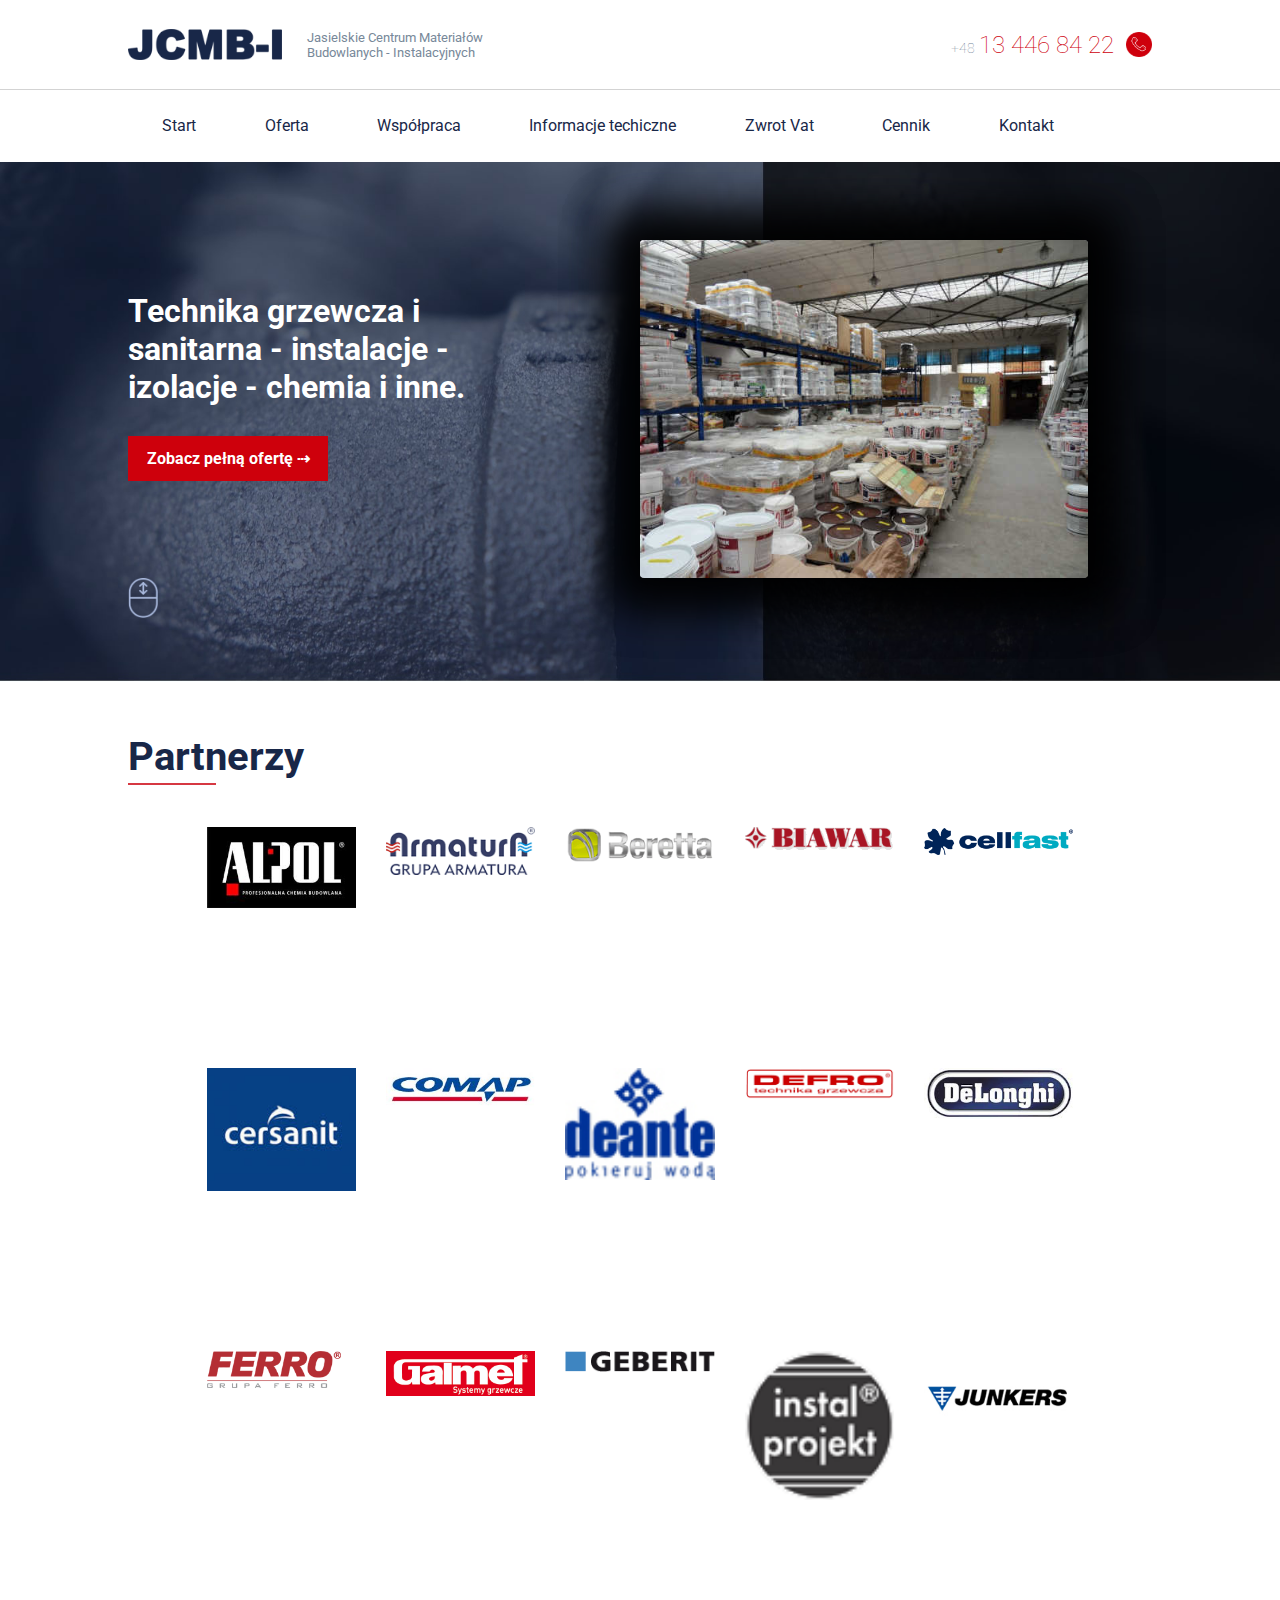
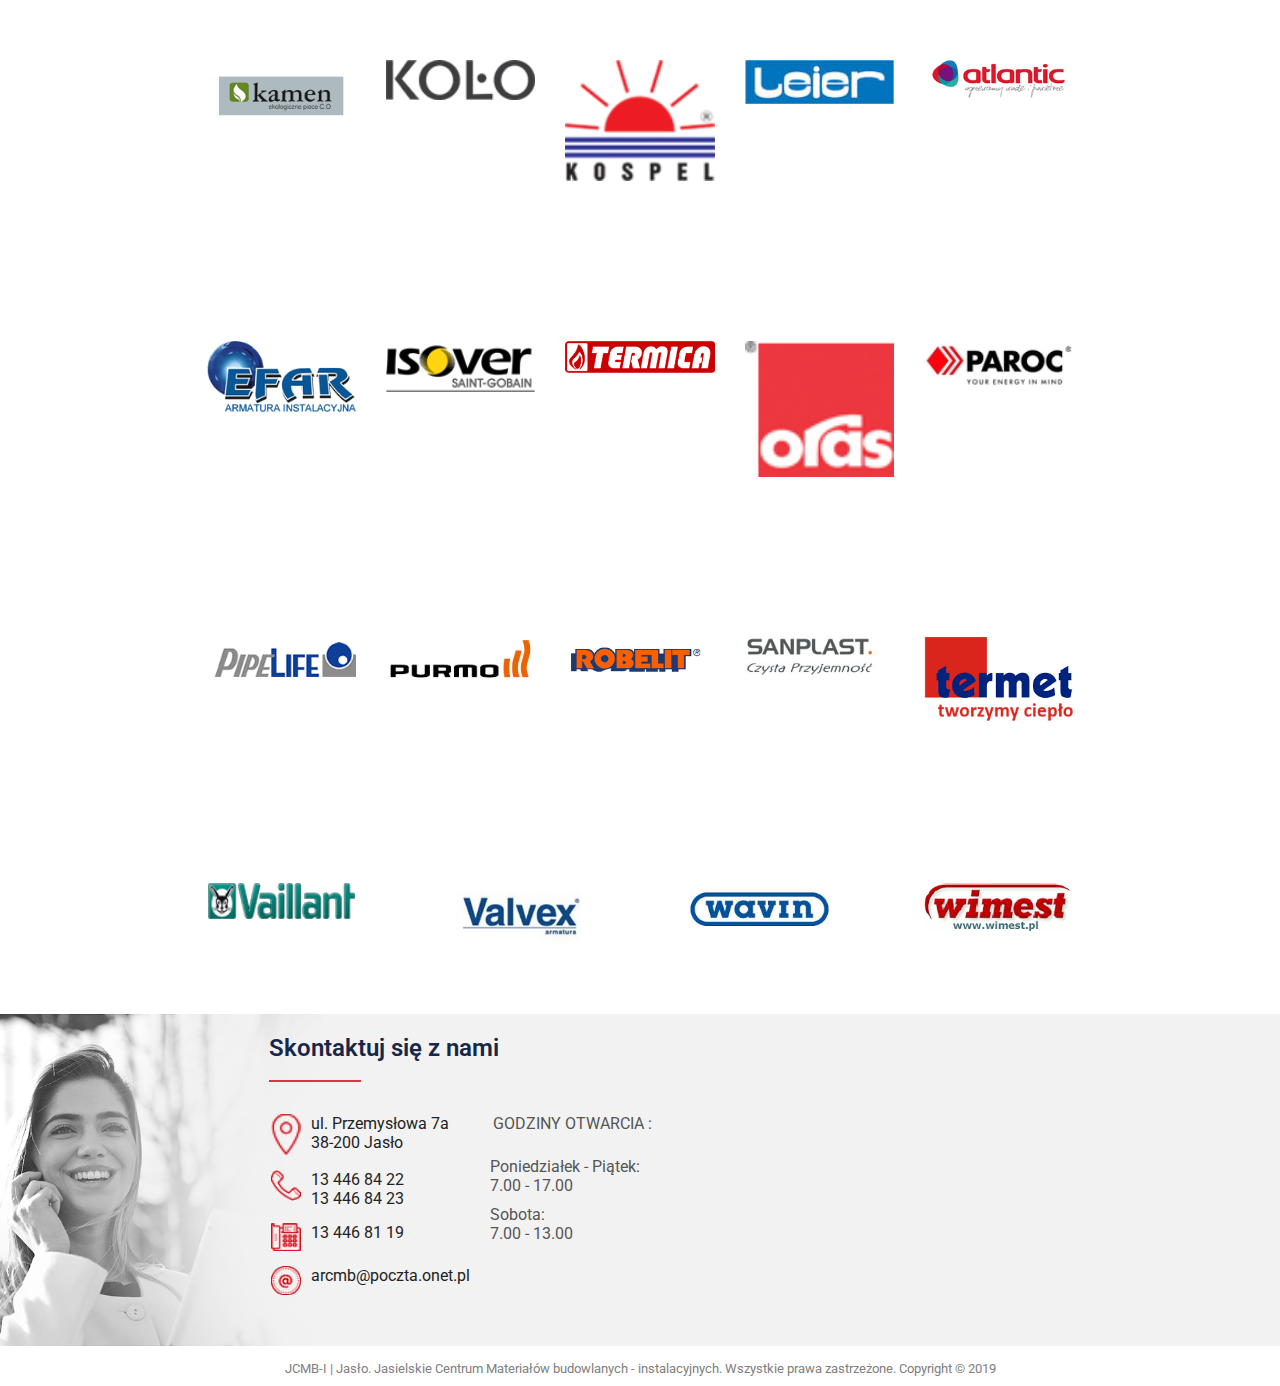
<file: wspolpraca.html>
<!DOCTYPE html>
<html lang="en">
<head>
    <meta charset="UTF-8">
    <meta name="viewport" content="width=device-width, initial-scale=1.0">
    <meta http-equiv="X-UA-Compatible" content="ie=edge">
    <link rel="stylesheet" href="https://use.fontawesome.com/releases/v5.7.2/css/all.css" integrity="sha384-fnmOCqbTlWIlj8LyTjo7mOUStjsKC4pOpQbqyi7RrhN7udi9RwhKkMHpvLbHG9Sr" crossorigin="anonymous">
    <link href="https://fonts.googleapis.com/css?family=Roboto:300,400,700&amp;subset=latin-ext" rel="stylesheet">
<link rel="stylesheet" href="css/wspolpraca.css">
<link rel="stylesheet" href="css_desktop/wspolpraca.css">
    <title>Document</title>
 
</head>
<body>
    <!-- Desktop -->
    <section class="topp">
            <img src="img/logo.png" alt="jcmb-logo">
            <p>Jasielskie Centrum Materiałów<br>
            Budowlanych - Instalacyjnych</p>
    
            <p><span>+48</span>13 446 84 22</p>
            <img src="img/phone.png" alt="phone">
        </section>
        <nav>
                <a href="index.html">Start</a>
                <a href="oferta.html">Oferta</a>
                <a href="wspolpraca.html">Współpraca</a>
                <a href="techniczne.html">Informacje techiczne</a>
                <a href="vat.html">Zwrot Vat</a>
                <a href="#">Cennik</a>
                <a href="#">Kontakt</a>
            </nav>
            <section class="header">
                    <img src="img/bgc.jpg" alt="">
                    <h1>Technika grzewcza i
                        <br>
                        sanitarna - instalacje -
                        <br>
                        izolacje - chemia i inne. <br>
                        <a href="#">Zobacz pełną ofertę
                                <span>&#8674;</span></a>
                    </h1>
                    <img src="img/scroll.png" alt="">
                    <div class="sliderr">
                        <img src="img/jcmb.jpg" alt="">
                        <img src="img/mag.jpg" alt="">
                    </div>
            </section>
        <!-- end desktop -->
    <section class="top">
    <img src="img/logo.png" alt="">
    <div class="hamburger">
        <i class="fas fa-bars show"></i>
        <i class="fas fa-times"></i>
    </div>
    <aside>
        <nav>
         <a href="index.html">Start</a>
        <a href="oferta.html">Oferta</a>
        <a href="wspolpraca.html">Współpraca</a>
        <a href="techniczne.html">Informacje techiczne</a>
        <a href="vat.html">Zwrot Vat</a>
        <a href="#">Cennik</a>
        <a href="#">Kontakt</a>
        </nav>
    </aside>
</section>
<div class="wrapper">
<header>
        <img src="img/bgc_mobile.jpg" alt="">
          <h1>Technika grzewcza i
              <br>
              sanitarna - instalacje -
              <br>
              izolacje - chemia i inne. <br>
              <a href="#">Zobacz pełną ofertę
                    <span>&#8674;</span></a>
          </h1>
          <img src="img/scroll.png" alt="">
          <div class="slider">
              <img src="img/jcmb.jpg" alt="">
              <img src="img/mag.jpg" alt="">
          </div>
      </header>
          
        
<h5>Partnerzy</h5>
<section class="partners">
    <img src="img/img_wspolpraca/alpol-logo.jpeg" alt="">
    <img src="img/img_wspolpraca/armatura-logo_1.gif" alt="">
    <img src="img/img_wspolpraca/beretta-logo_new.gif" alt="">
    <img src="img/img_wspolpraca/biawar-logo.gif" alt="">
    <img src="img/img_wspolpraca/cellfast-logo.gif" alt="">
    <img src="img/img_wspolpraca/cersanit-logo.jpeg" alt="">
    <img src="img/img_wspolpraca/comap_logo.jpg" alt="">
    <img src="img/img_wspolpraca/deante-logo.jpg" alt="">
    <img src="img/img_wspolpraca/defro-logo.png" alt="">
    <img src="img/img_wspolpraca/delonghi-logo.jpeg" alt="">
    <img src="img/img_wspolpraca/ferro_logo.gif" alt="">
    <img src="img/img_wspolpraca/galmet-logo.jpg" alt="">
    <img src="img/img_wspolpraca/geberit-logo.gif" alt="">
    <img src="img/img_wspolpraca/instalprojekt-logo.png" alt="">
    <img src="img/img_wspolpraca/junkers_logo.jpg" alt="">
    <img src="img/img_wspolpraca/kamen.png" alt="">
    <img src="img/img_wspolpraca/kolo-logo.png" alt="">
    <img src="img/img_wspolpraca/kospel-logo.png" alt="">
    <img src="img/img_wspolpraca/leier-logo.jpeg" alt="">
    <img src="img/img_wspolpraca/logo-atlantic-polska.png" alt="">
    <img src="img/img_wspolpraca/logo-efar.png" alt="">
    <img src="img/img_wspolpraca/logo-isover.gif" alt="">
    <img src="img/img_wspolpraca/logo_termica.gif" alt="">
    <img src="img/img_wspolpraca/oras-logo.gif" alt="">
    <img src="img/img_wspolpraca/paroc-logo.jpg" alt="">
    <img src="img/img_wspolpraca/pipelife-logo.gif" alt="">
    <img src="img/img_wspolpraca/purmo_1.jpeg" alt="">
    <img src="img/img_wspolpraca/robelit-logo.gif" alt="">
    <img src="img/img_wspolpraca/sanplast-logo.png" alt="">
    <img src="img/img_wspolpraca/termet-logo.png" alt="">
    <img src="img/img_wspolpraca/vaillant_logo_1.gif" alt="">
    <img src="img/img_wspolpraca/valvex_logo.jpg" alt="">
    <img src="img/img_wspolpraca/wavin-logo.jpeg" alt="">
    <img src="img/img_wspolpraca/wimest-logo.gif" alt="">
</section>

<section class="wrap_adress">
    <img src="img/adress.png" alt="">
<h6>Skontaktuj się z nami</h6>
<section class="adress">
    <p><img src="img/location.gif" alt=""> ul. Przemysłowa 7a<br>
        38-200 Jasło
    </p>
        <p><img src="img/phone.gif" alt=""> 
            13 446 84 22<br>
            13 446 84 23
        </p>
        <p><img src="img/fax.gif" alt=""> 
            13 446 81 19
        </p>
        <p><img src="img/mail.gif" alt=""> 
            arcmb@poczta.onet.pl
        </p>
</section>
<p class="opentext">Godziny otwarcia :</p> 
      <section class="open">
        <p>Poniedziałek - Piątek:<br>
        7.00 - 17.00
        </p>
        <p>Sobota:<br>
            7.00 - 13.00
        </p>
      </section>
      
      <iframe class="map_big" src="https://www.google.com/maps/embed?pb=!1m18!1m12!1m3!1d2577.8404978526337!2d21.495660315328333!3d49.75144487938502!2m3!1f0!2f0!3f0!3m2!1i1024!2i768!4f13.1!3m3!1m2!1s0x473db384454b5859%3A0x9cfe3dd5d289d1a1!2sJCMB-I+s.c.+Centrum+materia%C5%82%C3%B3w+budowlano+-+instalacyjnych!5e0!3m2!1spl!2spl!4v1548511166378" 
      ></iframe>
    </section>
      <footer>
          <p>JCMB-I | Jasło. Jasielskie Centrum Materiałów budowlanych - instalacyjnych.
Wszystkie prawa zastrzeżone. Copyright &copy 2019
          </p>
      </footer>
    </div>
      <!-- rgba - hamburger  -->
      <div class="rgba"></div> 
</body>
<script src="js/script.js"></script>
</html>
</file>
<file: css/style.css>
*{
    margin: 0;
    padding: 0;
    box-sizing: border-box;
}
body{
  font-family: 'Roboto', arial, sans-serif;
  min-height: 100vh;
  min-width: 320px;
}
/* desktop */
.topp{
    display: none;
}
.header{
    display: none;
}
.sliderr{
    display: none;
}
nav{
    display: none;
}
.wrap_adress > img{
    display: none;
    
}
/* end desktop */
/* js blur and rgba */
.rgba.active{
position: fixed;
top: 0;
left: 0;
width: 100%;
height: 100%;
background-color: rgba(0, 0, 0, .5);
filter: blur(2px);
}
.wrapper.blur{
    filter: blur(2px);
}
/* end js */
.top{
    display: flex;
    height: 90px;
    align-items: center;
}
.top img{
    display: block;
    margin: 0 auto;
}
/* hamburger */
.hamburger{
    line-height: 50px;
    top: 0;
    margin-top: 25px;
    right: 5%;
    font-size: 40px;
    position: fixed;
    z-index: 10;
    color:#182748;
}

.hamburger:hover{
    cursor: pointer;
}
/* hamburger menu */
aside{
    position: fixed;
    top: 0;
    bottom: 0;
    left: -35%;
    width: 35%;
    background-color:#182748;
    transition: 0.3s linear;
    z-index: 1;
}
aside nav{
    display: flex;
    flex-direction: column;
    
   
}
aside nav a{
    text-align: center;
    flex-grow: 1;
    flex-shrink: 1;
    text-align: left;
    text-decoration: none;
    color: white;
    border-top: 1px solid #1f345f;
    font-size: 1rem;
    display: inline-block;
padding: 1em;


}
aside nav a:first-child{
    margin-top: 1em;
}

/* aside nav a.red{
    color: red;
} */
/* hamburger icon js */
.fas{
    display: none;
}
i.show{
    display: block;
}
aside.show{
    left: 0;
}

/* logo JCMBi */
.top img:nth-child(2){
    width: 200px;
    height: 40px;
    margin: 0 auto;
}
/* ----------header --------*/

header{
    border-top: 1px solid grey;
display: flex;
height: 50vw;
width: 100%;
min-width: 320px;
overflow: hidden;
position: relative;
}
/* background  */
header img{
width: 100%;
height: 100%;
background-position: center;
}
/* Main text */
h1{
position: absolute;
top: 23%;
left: 0;
font-size: 4vw;
color: white;
margin-left: 6%;
}
/* Red button */
header h1 a{
width: 120px;
flex-shrink: 1;
flex-grow: 1;
font-size: 0.7em;
padding-top: 4%;
padding-bottom: 4%;
padding-left: 2%;
padding-right: 2%;
background-color:#ce000c;
text-align: center;
line-height: 50px;
text-decoration: none;
color: white;
}
/* arrow text */
header a span{
flex-shrink: 1;
padding-bottom: 5px;
}
/* Scroll icon */
header img:nth-child(3){
position: absolute;
top: 78%;
left: 0%;
height: 25px;
width: 17px;
margin-left: 45%;
}
/* slider */
.slider{
width: 40%;
height: 55%;
right: 0;
margin-right: 8%;
top: 50%;
left: 90%;
transform: translate(-90%,-50%);
position: absolute;
}
.slider img{
position: absolute;
width: 100%;
height: 100%;
min-width: 100px;
border-radius: 1%;
-webkit-box-shadow: -2px 1px 57px 16px rgba(0,0,0,0.79);
-moz-box-shadow: -2px 1px 57px 16px rgba(0,0,0,0.79);
box-shadow: -2px 1px 57px 16px rgba(0,0,0,0.79);
}

.slider img:nth-last-of-type(1) {
animation: 6s slider linear infinite;
}

@keyframes slider{
    0% {
        opacity: 0;
       }
       40% {
        opacity: 0;
        -webkit-box-shadow: none;
        -moz-box-shadow: none;
        box-shadow: none;
       }
       50% {
        opacity: 1;
       }
       90% {
        opacity: 1;
        -webkit-box-shadow: none;
        -moz-box-shadow: none;
        box-shadow: none;
       }
       100% {
        opacity: 0;
        -webkit-box-shadow: none;
        -moz-box-shadow: none;
        box-shadow: none;
       }
}
/* -------------MAIN---------- */

main{
display: flex;
flex-direction: column;
}
/* JCMBi - description */
.opis{  
margin-left: 5%;
margin-right: 5%;
margin-bottom: 30px;
margin-top: 10px;
}
/* JCMBi Jasielskie centrum materiaĹ‚Ăłw budowlano-inst. */
.opis h2{
color: #182748;
text-align: center;
margin-top: 15px;
margin-bottom: 15px;

}
/* other  */
.opis p{
text-align: center;
font-size: 100%;
margin: 0 auto;
margin-bottom: 2px;

}
/* Grey rectangle */
.uslugi{
display: flex;
justify-content: center;
flex-direction: column; 
width: 80%;
margin: 0 auto;
overflow: hidden;
}
/* Grey rectangle - text */
.uslugi p{
line-height: 70px;
background-color: #EAEAEA;
margin-bottom: 10px;
font-size: 1.1rem;
text-align: left;
flex-shrink: 1;
}
/* Arrow */
.uslugi p span{
float: left;
font-size: 50px;
margin-top:-4px;
padding-right: 7%;
padding-left: 9px;
color: #D63842;
}
/* nr.3 grey rectangle */
.span p{
line-height: 35px;
float: left;
}
/* nr.3 grey rectangle arrow */
.span p span{
margin-top: 15px;
/* WHY */
}
h3{
font-size: 2.5rem;
text-align: center;
margin-top: 4%;
margin-bottom: 5%;
color: #182748;
}

.block img{
    display: none;
}
.block{
display: flex;
flex-direction: column;
align-items: center;
justify-content: center;
margin: 0 auto;
padding-left: 5%;
padding-right: 5%;

}
.wrap_block img{
display: block;
margin: 0 auto;
width: 23%;
margin-bottom: 4%;
}
.block h4{
text-align: center;
font-size: 25px;
flex-shrink: 1;
margin-bottom: 4%;
}
.block p{
text-align: center;
padding-bottom: 15%;
}
h5{
    font-size: 2.5rem;
    text-align: center;
    margin-top: 4%;
    margin-bottom: 5%;
    color: #182748;
margin-bottom: 20%;
}

/* Partners logo */
.partners{
display: flex;
flex-wrap: wrap;
justify-content: center;
margin-left: 5%;
margin-right: 5%;
}
.partners img{
margin-bottom: 13%;
width: 60%;
}
/* contact */
h6{
font-size: 1.5rem;
font-weight: 600;
text-align: center;
padding-bottom: 15px;
color: #182748;
}
.adress{
display: flex;
flex-direction: column;
justify-content: center;
align-items: center;
font-size: 1.3rem; 

}
.adress p{
    margin-left: 10%;
flex-shrink: 1;
width: 300px;
margin-bottom: 15px;
}
.adress p img{
flex-shrink: 1;
float: left;
margin-right: 10px;
width: 10%;
margin-top: 5px;
}
/* Godziny otwarcia */
.opentext{
font-size: 1.4rem;
color: rgb(85, 85, 85);
font-weight: 600;
text-align: center;
padding-bottom: 15px;

}
/* OPEN */
.open{
display: flex;
flex-direction: column;

}
.open p{
color: rgb(85, 85, 85);
text-align: center;
padding-bottom: 10px;
}
.map_big{
width: 100%;
height: 300px;
border: 0;
}
footer{
margin-top: 15px;
width: 100%;
font-size: 0.8rem;
text-align: center;
}
/* 
  ##Device = Most of the Smartphones Mobiles (Portrait)
  ##Screen = B/w 320px to 479px
*/
@media (min-width: 320px) and (max-width: 480px){
    header img:nth-child(3){
        width: 18px;
        }
}
/* 
  ##Device = Low Resolution Tablets, Mobiles (Landscape)
  ##Screen = B/w 481px to 767px
*/
@media (min-width: 481px) and (max-width: 767px) {
    /* scroll */
    header img:nth-child(3){
        width: 30px;
        height: 40px;
        margin-left: 46%;
        }
        /* red button */
        header h1 a{
            line-height: 80px;
            padding: 5%;
            font-size: 50%;
            padding-right: 8%;
            padding-left: 8%;
        }
  .partners img{
      width: 35%;
      margin-right: 30px;
  }
  h5{
      margin-bottom: 15%;
  }
  .adress{
    float: left;
    margin-left: 8%;
  }
  .contact{
flex-shrink: 1;
  }
  /* Grey rectangle - text */
.uslugi p{
    font-size: 28px;
}
.block img{
    width: 15%;
    }
}
/* 
  ##Device = Tablets, Ipads (landscape)
  ##Screen = B/w 768px to 1024px
*/

@media (min-width: 768px) and (max-width: 1024px) and (orientation: landscape) {
   h1{
       font-size: 2em;
   }
    /* red button */
    header h1 a{
        width: 230px;
        top: 130%;
        line-height: 20px;
        font-size: 1rem;
        position: absolute;
        padding-right: 8%;
        padding-left: 8%;
    }
     /* scroll */
     header img:nth-child(3){
        width: 30px;
        height: 40px;
        margin-left: 46%;
        }
        /* Grey rectangle */
.uslugi{
    width: 70%;
    }
          /* Grey rectangle - text */
.uslugi p{
    font-size: 28px;
    text-align: center;
   padding-bottom: 10px;
}
/* Arrow - grey rectangle*/
.uslugi p span{
    float: none;
    font-size: 50px;
    margin-top:-4px;
    padding-right: 7%;
    padding-left: 9px;
    color: #D63842;
    }
    .partners img{
        width: 35%;
        margin-right: 30px;
    }
    h5{
       
        margin-bottom: 15%;
    }
    .adress{
      float: left;
      margin-left: 8%;
    }

/* WHY */
.block{
    display: flex;
    flex-direction: row;
    align-items: flex-start;
    margin: 0 auto;
    padding-left: 5%;
    padding-right: 5%;
    width: 100%;
    }
    .block img{
    width: 35%;
    margin-bottom: 6%;
    }
    .block h4{
    text-align: center;
    font-size: 25px;
    flex-shrink: 1;
    margin-bottom: 7%;
    }
    .block p{
    text-align: center;
    padding-bottom: 15%;
    }
    .wrap_block{
        padding: 30px;
        position: relative;
        margin-top: 90px;
    }
    h3{
      
        display: block;
        position: absolute;
        margin-left: 10%;
      font-size: 2.5rem;
      padding-top: 3%;
      margin-bottom: 0;
      color: #182748;
      margin: 0 auto;
    }
    .partners img{
        width: 30%;
        margin-right: 30px;
    }
.wrap_block .second h4{
padding-top: 25px;
  }
  .wrap_block .second p{
      padding-top: 13px;
  }

  }
</file>
<file: css_desktop/style.css>
/* 
  ##Device = Laptops, Desktops
  ##Screen = B/w 1025px to 1280px
*/

@media (min-width: 1025px) and (max-width: 1280px) {
    *{
        margin: 0;
        padding: 0;
        box-sizing: border-box;
        font-family: 'Roboto', arial, sans-serif;
    }
    body{
        font-family: 'Roboto', arial, sans-serif;
        min-height: 100vh;
        margin: 0 auto;
    }
.wrapper.blur{
 filter: blur(0px); 
}
    /* mobile */
    .top{
        display: none;
    }
    header{
        display: none;
    }
    /* gĂłrny banner */
    .topp{
        display: flex;
        width: 100%;
        height: 10vh;
        min-height: 50px;
        align-items: center;
        border-bottom: 1px solid lightgrey;
    }
    /* logo jcmb*/
    .topp img:nth-last-of-type(2){
        width: 12%;
        margin-left: 10%;
    }
    /* pierwsze P */
    .topp p:nth-child(2){
        flex-grow: 1;
        margin-left: 2%;
        font-size: 0.8rem;
        color: lightslategray;
    }
    /* Drugie P (telefon) */
    .topp p:nth-child(3){
        margin-right: 1%;
        font-size: 1.5rem;
        color: #ce000c;
        font-weight: lighter;
    }
    /* +48 */
    .topp span{
        padding-right: 4px;
        font-size: 0.9rem;
        color: lightslategray;
    }
    /* Drugie img (telefon) */
    .topp img:nth-of-type(2){
    margin-right: 10%;
    width: 2%;
    }
    
    /* ----------nav---------- */
    
    nav{
        display: flex;
        align-items: center;
        justify-content: center;
        height: 8vh;
        min-height: 41px;
    }
    /* left margin */
    nav a:first-child{
        margin-left: 10%;
    }
    /* right margin */
    nav a:last-child{
        margin-right: 15%;
    }
    nav a{
        flex-grow: 1;
        display: block;
        text-align: center;
        line-height: 8vh;
        text-decoration: none;
        color: #182748;
    }
    nav a:hover{
        border-top: 1px solid red;
    }
    
    /* --------header------- */
    .header{
        display: flex;
        position: relative;
        height: 520px;
        min-height: 363px;
        overflow: hidden;
    }
    /* background  */
    .header img{
        top: 0%;
        width: 100%;
        height: 100%;
        background-position: center;
        position: absolute;
    }
    /* Main text */
    h1{
        position: relative;
        top: 25%;
        left: 0;
        color: white;
        font-size: 2rem;
        margin-left: 10%;
        
    }
    /* Red button */
    .header h1 a{
        display: block;
        width: 200px;
        margin-top: 30px;
        font-size: 1rem;
        background-color:#ce000c;
        height: 45px;
        text-align: center;
        line-height: 45px;
        text-decoration: none;
        color: white;
    }
    /* arrow text */
    .header a span{
       padding-bottom: 5px;
    }
    /* Scroll icon */
    .header img:nth-child(3){
        position: absolute;
        top: 80%;
        height: 40px;
        width: 30px;
        margin-left: 10%;
    }
    /* slider */
    .sliderr{
        display:block;
        position: absolute;
        width: 35%;
        height: 65%;
        right: 0;
        margin-right: 15%;
        top: 15%;
    }
    .sliderr > img{
        min-width: 400px;
        border-radius: 1%;
        -webkit-box-shadow: -2px 1px 45px 26px rgba(0,0,0,0.79);
-moz-box-shadow: -2px 1px 45px 26px rgba(0,0,0,0.79);
box-shadow: -2px 1px 45px 26px rgba(0,0,0,0.79);
    }
  
    .sliderr img:nth-last-of-type(1) {
        animation: 6s slider linear infinite;
      
       }
    
    @keyframes slider{
        0% {
            opacity: 0;
           }
           40% {
            opacity: 0;
            -webkit-box-shadow: none;
            -moz-box-shadow: none;
            box-shadow: none;
           }
           50% {
            opacity: 1;
           }
           90% {
            opacity: 1;
            -webkit-box-shadow: none;
            -moz-box-shadow: none;
            box-shadow: none;
           }
           100% {
            opacity: 0;
            -webkit-box-shadow: none;
            -moz-box-shadow: none;
            box-shadow: none;
           }
           
    }
   
    .opis{  
        display: flex;
        flex-direction: column;
        width: 53%;
        margin-left: 10%;
        margin-right: 2%;
        }
        /* JCMBi Jasielskie centrum materiaĹĂłw budowlano-inst. */
        .opis h2{
        color: #182748;
        text-align: left;
        margin-top: 15px;
        margin-bottom: 15px;
        
        }
        /* other  */
        .opis p{
        text-align: left;
        font-size: 100%;
        margin: 0 auto;
        margin-bottom: 2px;
        }

        /* Grey rectangle */
.uslugi{
    display: flex;
    justify-content: center;
    flex-wrap: wrap;
    flex-direction: column; 
    width: 48%;
    justify-content: inherit;
    margin-right: 10%;
    margin-top: 15px;
    overflow: hidden;  
   
    }
    /* Grey rectangle - text */
    .uslugi p{
        display: block;
    line-height: 30px;
    height: 80px;
    width: 48%;
    padding-top: 25px;
    background-color: #EAEAEA;
    margin-bottom: 10px;
    font-size: 1em;
    flex-shrink: 1;
    margin-left: 10px;
    text-align: left;
    justify-content: center;
    }
    .uslugi p:nth-child(3){
        padding-top: 20px;
        
    }
  
    /* Arrow */
    .uslugi p span{
    float: left;
    font-size: 50px;
    margin-top:-4px;
    padding-right: 5%;
    padding-left: 9px;
    padding-bottom: 30px;
    color: #D63842;
    }
    
  .wrap_opis{
      display: flex;
      flex-direction: row;
      height: 400px;
      
  }
.block img{
    position: absolute;
   display: block;
    width: 100%;
    height: 100%;
}
  .block{
     position: relative;
      flex-direction: row;
      /* background-image: url(background_why.jpg);
      background-size: 100% 100%;
      background-position: center;
      background-repeat: no-repeat; */
      margin: 0;
      width: 100%;
      height: 450px;
      margin-top: 20px;
  }

  .wrap_block{
      width: 27%;
      margin: 0;
      position: relative;
      top: 8%;
      left: -3%;
      margin-right: 10px;
      height: 310px;
      background-color: rgba(255, 255, 255, 0.6);
  }
  .wrap_block img{
    display: block;
    margin: 0 auto;
    width: 23%;
    height: 23%;
    left: 38%;
    margin-bottom: 4%;
    margin-top: 4%;
    }
  .block h4{
      margin-top: 100px;
    text-align: center;
    font-size: 23px;
    flex-shrink: 1;
    margin-bottom: 4%;
    }
   
  h3{
      position: absolute;
      top: 0;
      left: 0;
      margin-left: 10%;
    font-size: 2.5rem;
    text-align: left;
    margin-top: 2%;
    margin-bottom: 0;
    color: #182748;
  }
  /* short border */
  h3:before{
    content : "";
    position: absolute;
    left    : 0;
    bottom  : -5px;
    height  : 1px;
    width   : 40%;  /* or 100px */
    border-bottom:2px solid #D63842;
  }
  /* szeroka oferta */
  .wrap_block .second h4{
    padding-top: 0px;
      }
      .wrap_block .second p{
          padding-top: 0px;
      }

      /* Partners */
      h5{
        font-size: 2.5rem;
        text-align: left;
        margin-bottom: 5%;
        margin-left: 10%;
        position: absolute;
        color: #182748;
        }
        h5:before{
            content : "";
            position: absolute;
            left    : 0;
            bottom  : -5px;
            height  : 1px;
            width   : 50%;  /* or 100px */
            border-bottom:2px solid #D63842;
          }
      .partners{
        display: flex;
        flex-wrap: wrap;
        justify-content: space-between;
        margin-left: 25%;
        margin-right: 25%;
        }
        .partners img{
        margin-bottom: 0%;
        margin-top: 130px;
        width: 30%;
        }
        
        /* contact */
h6{
font-size: 1.5rem;
font-weight: 600;
text-align: left;
margin-left: 21%;
margin-top: 20px;
padding-bottom: 15px;
color: #182748;
position: absolute;
}
h6:before{
    content : "";
    position: absolute;
    left    : 0;
    bottom  : -5px;
    height  : 1px;
    width   : 40%;  /* or 100px */
    border-bottom:2px solid #D63842;
  }
.wrap_adress{
    display: flex;
    margin-top: 50px;
    height: 332px;
    width: 100%;
    position: relative;
    background-color: #F2F2F2;

}
.wrap_adress > img{
    display: block;
    position: absolute;
    height: 332px;
}
.adress{
display: flex;
flex-direction: column;
justify-content: center;
align-items: center;
font-size: 1rem; 
margin-left: 20%;
margin-top: 5%;
color: rgb(34, 34, 34);
}
.adress p{
flex-shrink: 1;
width: 300px;
margin-bottom: 15px;
}
.adress p img{
flex-shrink: 1;
float: left;
margin-right: 10px;
width: 10%;
margin-top: 0px;
}
/* Godziny otwarcia */
.opentext{ 
margin-top: 100px;
min-width: 172px;
font-size: 1rem;
color: rgb(85, 85, 85);
font-weight: 400;
padding-bottom: 5px;
text-align: center;
text-transform: uppercase;
height: 30px;
margin-left: -70px;
}
/* OPEN */
.open{
display: flex;
flex-direction: column;
justify-content: center;
align-items: center;
text-align: center;
margin-top: 50px;
margin-left: -168px;
margin-right: 50px;
}
.open p{  
color: rgb(85, 85, 85);
text-align: left;
padding-bottom: 10px;
width: 155px;

}
.map_big{
width: 100%;
height: 320px;
border: 0;
}
footer{
margin-top: 15px;
width: 100%;
font-size: 0.8rem;
text-align: center;
padding-bottom: 10px;
color: gray;
}

}
  
/* 
  ##Device = Desktops
  ##Screen = 1281px to higher resolution desktops
*/

@media (min-width: 1281px) {
  
    *{
        margin: 0;
        padding: 0;
        box-sizing: border-box;
    }
    body{
        font-family: 'Roboto', arial, sans-serif;
        min-height: 100vh;
        margin: 0 auto;
        max-width: 1600px;
    }
.wrapper.blur{
 filter: blur(0px); 
}
    /* mobile */
    .top{
        display: none;
    }
    header{
        display: none;
    }
    /* gĂłrny banner */
    .topp{
        display: flex;
        width: 100%;
        height: 10vh;
        min-height: 50px;
        align-items: center;
        border-bottom: 1px solid lightgrey;
    }
    /* logo jcmb*/
    .topp img:nth-last-of-type(2){
        width: 12%;
        margin-left: 10%;
    }
    /* pierwsze P */
    .topp p:nth-child(2){
        flex-grow: 1;
        margin-left: 2%;
        font-size: 0.8rem;
        color: lightslategray;
    }
    /* Drugie P (telefon) */
    .topp p:nth-child(3){
        margin-right: 1%;
        font-size: 1.5rem;
        color: #ce000c;
        font-weight: lighter;
    }
    /* +48 */
    .topp span{
        padding-right: 4px;
        font-size: 0.9rem;
        color: lightslategray;
    }
    /* Drugie img (telefon) */
    .topp img:nth-of-type(2){
    margin-right: 10%;
    width: 2%;
    }
    
    /* ----------nav---------- */
    
    nav{
        display: flex;
        align-items: center;
        justify-content: center;
        height: 8vh;
        min-height: 41px;
    }
    /* left margin */
    nav a:first-child{
        margin-left: 10%;
    }
    /* right margin */
    nav a:last-child{
        margin-right: 15%;
    }
    nav a{
        flex-grow: 1;
        display: block;
        text-align: center;
        line-height: 8vh;
        text-decoration: none;
        color: #182748;
    }
    nav a:hover{
        border-top: 1px solid red;
    }
    /* --------header------- */
    .header{
        display: flex;
        position: relative;
        height: 526px;
        min-height: 363px;
        overflow: hidden;
    }
    /* background  */
    .header img{
        top: 0%;
        width: 100%;
        height: 100%;
        background-position: center;
        position: absolute;
    }
    /* Main text */
    h1{
        position: absolute;
        top: 25%;
        left: 0;
        color: white;
        font-size: 2rem;
        margin-left: 10%;
    }
    /* Red button */
        .header h1 a{
        display: block;
        width: 200px;
        margin-top: 30px;
        font-size: 1rem;
        background-color:#ce000c;
        height: 45px;
        text-align: center;
        line-height: 45px;
        text-decoration: none;
        color: white;
    }
    /* arrow text */
    .header a span{
       padding-bottom: 5px;
    }
    /* Scroll icon */
    .header img:nth-child(3){
        position: absolute;
        top: 80%;
        height: 40px;
        width: 30px;
        margin-left: 10%;
    }
    /* slider */
    .sliderr{
        display:block;
        position: absolute;
        width: 35%;
        height: 65%;
        right: 0;
        margin-right: 15%;
        top: 15%;
    }
    .sliderr img{
        min-width: 400px;
        max-width: 540px;
        border-radius: 1%;
        -webkit-box-shadow: -2px 1px 45px 26px rgba(0,0,0,0.79);
-moz-box-shadow: -2px 1px 45px 26px rgba(0,0,0,0.79);
box-shadow: -2px 1px 45px 26px rgba(0,0,0,0.79);
    }
    
    .sliderr img:nth-last-of-type(1) {
        animation: 6s slider linear infinite;
       }
    
    @keyframes slider{
        0% {
            opacity: 0;
           }
           40% {
            opacity: 0;
            -webkit-box-shadow: none;
            -moz-box-shadow: none;
            box-shadow: none;
           }
           50% {
            opacity: 1;
           }
           90% {
            opacity: 1;
            -webkit-box-shadow: none;
            -moz-box-shadow: none;
            box-shadow: none;
           }
           100% {
            opacity: 0;
            -webkit-box-shadow: none;
            -moz-box-shadow: none;
            box-shadow: none;
           }
    }
    .opis{  
        display: flex;
        flex-direction: column;
        width: 53%;
        margin-left: 10%;
        margin-right: 2%;
        }
        /* JCMBi Jasielskie centrum materiaĹĂłw budowlano-inst. */
        .opis h2{
        color: #182748;
        text-align: left;
        margin-top: 35px;
        margin-bottom: 15px;
        
        }
        /* other  */
        .opis p{
        text-align: left;
        font-size: 100%;
        margin: 0 auto;
        margin-bottom: 2px;
        }
 
        /* Grey rectangle */
.uslugi{
    display: flex;
    justify-content: center;
    flex-wrap: wrap;
    flex-direction: column; 
    width: 48%;
    justify-content: inherit;
    margin-right: 10%;
    margin-top: 35px;
    overflow: hidden;  
   
    }
    /* Grey rectangle - text */
    .uslugi p{
        display: block;
    line-height: 30px;
    height: 80px;
    width: 48%;
    padding-top: 25px;
    background-color: #EAEAEA;
    margin-bottom: 10px;
    font-size: 1em;
    flex-shrink: 1;
    margin-left: 10px;
    text-align: left;
    justify-content: center;
    }
    .uslugi p:nth-child(3){
        padding-top: 20px;
        
    }
  
    /* Arrow */
    .uslugi p span{
    float: left;
    font-size: 50px;
    margin-top:-4px;
    padding-right: 5%;
    padding-left: 9px;
    padding-bottom: 30px;
    color: #D63842;
    }
    
  .wrap_opis{
      display: flex;
      flex-direction: row;
      height: 400px;
      
  }
.block img{
    position: absolute;
   display: block;
    width: 100%;
    height: 100%;
}
  .block{
     position: relative;
      flex-direction: row;
      /* background-image: url(background_why.jpg);
      background-size: 100% 100%;
      background-position: center;
      background-repeat: no-repeat; */
      margin: 0;
      width: 100%;
      height: 450px;
      margin-top: 20px;
  }

  .wrap_block{
      width: 22%;
      margin: 0;
      position: relative;
      top: 8%;
      left: -6%;
      margin-right: 10px;
      height: 310px;
      background-color: rgba(255, 255, 255, 0.6);
  }
  .wrap_block img{
    display: block;
    margin: 0 auto;
    width: 23%;
    height: 23%;
    left: 38%;
    margin-bottom: 4%;
    margin-top: 4%;
    }
  .block h4{
      margin-top: 100px;
    text-align: center;
    font-size: 23px;
    flex-shrink: 1;
    margin-bottom: 4%;
    }
   
  h3{
      position: absolute;
      top: 0;
      left: 0;
      margin-left: 10%;
    font-size: 2.5rem;
    text-align: left;
    margin-top: 2%;
    margin-bottom: 0;
    color: #182748;
  }
  /* short border */
  h3:before{
    content : "";
    position: absolute;
    left    : 0;
    bottom  : -5px;
    height  : 1px;
    width   : 40%;  /* or 100px */
    border-bottom:2px solid #D63842;
  }
  /* szeroka oferta */
  .wrap_block .second h4{
    padding-top: 0px;
      }
      .wrap_block .second p{
          padding-top: 0px;
      }

      /* Partners */
      h5{
        font-size: 2.5rem;
        text-align: left;
        margin-bottom: 5%;
        margin-left: 10%;
        position: absolute;
        color: #182748;
        }
        h5:before{
            content : "";
            position: absolute;
            left    : 0;
            bottom  : -5px;
            height  : 1px;
            width   : 50%;  /* or 100px */
            border-bottom:2px solid #D63842;
          }
      .partners{
        display: flex;
        flex-wrap: wrap;
        justify-content: space-between;
        margin-left: 27%;
        margin-right: 27%;
        }
        .partners img{
        margin-bottom: 0%;
        margin-top: 130px;
        width: 30%;
        }
        
        /* contact */
h6{
font-size: 1.5rem;
font-weight: 600;
text-align: left;
margin-left: 21%;
margin-top: 20px;
padding-bottom: 15px;
color: #182748;
position: absolute;
}
h6:before{
    content : "";
    position: absolute;
    left    : 0;
    bottom  : -5px;
    height  : 1px;
    width   : 40%;  /* or 100px */
    border-bottom:2px solid #D63842;
  }
.wrap_adress{
    display: flex;
    margin-top: 50px;
    height: 332px;
    width: 100%;
    position: relative;
    background-color: #F2F2F2;

}
.wrap_adress > img{
    display: block;
    position: absolute;
    height: 332px;
}
.adress{
display: flex;
flex-direction: column;
justify-content: center;
align-items: center;
font-size: 1rem; 
margin-left: 20%;
margin-top: 5%;
color: rgb(34, 34, 34);
}
.adress p{
flex-shrink: 1;
width: 300px;
margin-bottom: 15px;
}
.adress p img{
flex-shrink: 1;
float: left;
margin-right: 10px;
width: 10%;
margin-top: 0px;
}
/* Godziny otwarcia */
.opentext{ 
margin-top: 100px;
min-width: 172px;
font-size: 1rem;
color: rgb(85, 85, 85);
font-weight: 400;
padding-bottom: 5px;
text-align: center;
text-transform: uppercase;
height: 30px;
margin-left: -70px;
}
/* OPEN */
.open{
display: flex;
flex-direction: column;
justify-content: center;
align-items: center;
text-align: center;
margin-top: 50px;
margin-left: -168px;
margin-right: 50px;
}
.open p{  
color: rgb(85, 85, 85);
text-align: left;
padding-bottom: 10px;
width: 155px;

}
.map_big{
width: 100%;
height: 320px;
border: 0;
}
footer{
margin-top: 15px;
width: 100%;
font-size: 0.8rem;
text-align: center;
padding-bottom: 10px;
color: gray;
}

    
  }
</file>
<file: css/oferta.css>
*{
    margin: 0;
    padding: 0;
    box-sizing: border-box;
}
body{
  font-family: 'Roboto', arial, sans-serif;
  min-height: 100vh;
  min-width: 320px;
}
/* desktop */
.topp{
    display: none;
}
.header{
    display: none;
}
.sliderr{
    display: none;
}
nav{
    display: none;
}
.wrap_adress > img{
    display: none;
    
}
/* end desktop */
/* js blur and rgba */
.rgba.active{
position: fixed;
top: 0;
left: 0;
width: 100%;
height: 100%;
background-color: rgba(0, 0, 0, .5);
filter: blur(2px);
}
.wrapper.blur{
    filter: blur(2px);
}
/* end js */
.top{
    display: flex;
    height: 90px;
    align-items: center;
}
.top a{
    display: block;
    margin: 0 auto;
}
/* hamburger */
.hamburger{
    line-height: 50px;
    top: 0;
    margin-top: 25px;
    right: 5%;
    font-size: 40px;
    position: fixed;
    z-index: 10;
    color:#182748;
}

.hamburger:hover{
    cursor: pointer;
}
/* hamburger menu */
aside{
    position: fixed;
    top: 0;
    bottom: 0;
    left: -35%;
    width: 35%;
    background-color:#182748;
    transition: 0.3s linear;
    z-index: 1;
}
aside nav{
    display: flex;
    flex-direction: column;
}
aside nav a{
    text-align: center;
    flex-grow: 1;
    flex-shrink: 1;
    text-align: left;
    text-decoration: none;
    color: white;
    border-top: 1px solid #1f345f;
    font-size: 1rem;
    display: inline-block;
padding: 1em;
width: 100%;

}
aside nav a:first-child{
    margin-top: 1em;
}

/* aside nav a.red{
    color: red;
} */
/* hamburger icon js */
.fas{
    display: none;
}
i.show{
    display: block;
}
aside.show{
    left: 0;
}

/* logo JCMBi */
.top img:nth-child(2){
    width: 200px;
    height: 40px;
    margin: 0 auto;
}
/* ----------header --------*/

header{
    border-top: 1px solid grey;
display: flex;
height: 50vw;
width: 100%;
min-width: 320px;
overflow: hidden;
position: relative;
}
/* background  */
header img{
width: 100%;
height: 100%;
background-position: center;
}
/* Main text */
h1{
position: absolute;
top: 23%;
left: 0;
font-size: 4vw;
color: white;
margin-left: 6%;
}
/* Red button */
header h1 a{
width: 120px;
flex-shrink: 1;
flex-grow: 1;
font-size: 0.7em;
padding-top: 4%;
padding-bottom: 4%;
padding-left: 2%;
padding-right: 2%;
background-color:#ce000c;
text-align: center;
line-height: 50px;
text-decoration: none;
color: white;
}
/* arrow text */
header a span{
flex-shrink: 1;
padding-bottom: 5px;
}
/* Scroll icon */
header img:nth-child(3){
position: absolute;
top: 78%;
left: 0%;
height: 25px;
width: 17px;
margin-left: 45%;
}
/* slider */
.slider{
width: 40%;
height: 55%;
right: 0;
margin-right: 8%;
top: 50%;
left: 90%;
transform: translate(-90%,-50%);
position: absolute;
}
.slider img{
position: absolute;
width: 100%;
height: 100%;
min-width: 100px;
border-radius: 1%;
-webkit-box-shadow: -2px 1px 57px 16px rgba(0,0,0,0.79);
-moz-box-shadow: -2px 1px 57px 16px rgba(0,0,0,0.79);
box-shadow: -2px 1px 57px 16px rgba(0,0,0,0.79);
}

.slider img:nth-last-of-type(1) {
animation: 6s slider linear infinite;
}

@keyframes slider{
    0% {
        opacity: 0;
       }
       40% {
        opacity: 0;
        -webkit-box-shadow: none;
        -moz-box-shadow: none;
        box-shadow: none;
       }
       50% {
        opacity: 1;
       }
       90% {
        opacity: 1;
        -webkit-box-shadow: none;
        -moz-box-shadow: none;
        box-shadow: none;
       }
       100% {
        opacity: 0;
        -webkit-box-shadow: none;
        -moz-box-shadow: none;
        box-shadow: none;
       }
}


/* Grey rectangle */
.uslugi{
display: flex;
justify-content: center;
flex-direction: column; 
width: 80%;
margin: 0 auto;
overflow: hidden;
padding-top: 2em;
}
/* Grey rectangle - text */
.uslugi p{
line-height: 70px;
background-color: rgb(235, 235, 235);
margin-bottom: 10px;
font-size: 1.1rem;
text-align: left;
flex-shrink: 1;
}
/* Arrow */
.uslugi p span{
float: left;
font-size: 50px;
margin-top:-4px;
padding-right: 7%;
padding-left: 9px;
color: #D63842;
}
/* nr.3 grey rectangle */
.span p{
line-height: 35px;
float: left;
}
/* nr.3 grey rectangle arrow */
.span p span{
margin-top: 15px;}
.uslugi .more_info{
    background-color: rgb(255, 255, 255);
    line-height: 1.5em;
    margin-left: 5%;
    margin-right: 5%
}
.uslugi .more_info .First{
   color: #182748;
   font-size: 1em;
  padding: 0;
  padding-right: 10px;
  margin: 0;
}
.uslugi .transport{
    padding-top: 5em;
}
.uslugi .transport p{
    font-size: 2.4em;
    text-transform: uppercase;
    background-color:#182748;
    color: white;
    text-align: center;
}


/* contact */
h6{
font-size: 1.5rem;
font-weight: 600;
text-align: center;
padding-bottom: 15px;
color: #182748;
}
.adress{
display: flex;
flex-direction: column;
justify-content: center;
align-items: center;
font-size: 1.3rem; 

}
.adress p{
    margin-left: 10%;
flex-shrink: 1;
width: 300px;
margin-bottom: 15px;
}
.adress p img{
flex-shrink: 1;
float: left;
margin-right: 10px;
width: 10%;
margin-top: 5px;
}
/* Godziny otwarcia */
.opentext{
font-size: 1.4rem;
color: rgb(85, 85, 85);
font-weight: 600;
text-align: center;
padding-bottom: 15px;

}
/* OPEN */
.open{
display: flex;
flex-direction: column;

}
.open p{
color: rgb(85, 85, 85);
text-align: center;
padding-bottom: 10px;
}
.map_big{
width: 100%;
height: 300px;
border: 0;
}
footer{
margin-top: 15px;
width: 100%;
font-size: 0.8rem;
text-align: center;
}
/* 
  ##Device = Most of the Smartphones Mobiles (Portrait)
  ##Screen = B/w 320px to 479px
*/
@media (min-width: 320px) and (max-width: 480px){
    header img:nth-child(3){
        width: 18px;
        }
}
/* 
  ##Device = Low Resolution Tablets, Mobiles (Landscape)
  ##Screen = B/w 481px to 767px
*/
@media (min-width: 481px) and (max-width: 767px) {
    /* scroll */
    header img:nth-child(3){
        width: 30px;
        height: 40px;
        margin-left: 46%;
        }
        /* red button */
        header h1 a{
            line-height: 80px;
            padding: 5%;
            font-size: 50%;
            padding-right: 8%;
            padding-left: 8%;
        }
  .partners img{
      width: 35%;
      margin-right: 30px;
  }
  h5{
      margin-bottom: 15%;
  }
  .adress{
    float: left;
    margin-left: 8%;
  }
  .contact{
flex-shrink: 1;
  }
  /* Grey rectangle - text */
.uslugi p{
    font-size: 1em;
}
.block img{
    width: 15%;
    }
}
/* 
  ##Device = Tablets, Ipads (landscape)
  ##Screen = B/w 768px to 1024px
*/

@media (min-width: 768px) and (max-width: 1024px) and (orientation: landscape) {
   h1{
       font-size: 2em;
   }
    /* red button */
    header h1 a{
        width: 230px;
        top: 130%;
        line-height: 20px;
        font-size: 1rem;
        position: absolute;
        padding-right: 8%;
        padding-left: 8%;
    }
     /* scroll */
     header img:nth-child(3){
        width: 30px;
        height: 40px;
        margin-left: 46%;
        }
    .partners img{
        width: 35%;
        margin-right: 30px;
    }
    h5{
       
        margin-bottom: 15%;
    }
    .adress{
      float: left;
      margin-left: 8%;
    }
    .partners img{
        width: 30%;
        margin-right: 30px;
    }
  }
</file>
<file: css_desktop/oferta.css>
/* 
  ##Device = Laptops, Desktops
  ##Screen = B/w 1025px to 1280px
*/

@media (min-width: 1025px) and (max-width: 1280px) {
    *{
        margin: 0;
        padding: 0;
        box-sizing: border-box;
        font-family: 'Roboto', arial, sans-serif;
    }
    body{
        font-family: 'Roboto', arial, sans-serif;
        min-height: 100vh;
        margin: 0 auto;
    }
    /* mobile */
    .top{
        display: none;
    }
    header{
        display: none;
    }
    /* gĂłrny banner */
    .topp{
        display: flex;
        width: 100%;
        height: 10vh;
        min-height: 50px;
        align-items: center;
        border-bottom: 1px solid lightgrey;
    }
    /* logo jcmb*/
    .topp img:nth-last-of-type(2){
        width: 12%;
        margin-left: 10%;
    }
    /* pierwsze P */
    .topp p:nth-child(2){
        flex-grow: 1;
        margin-left: 2%;
        font-size: 0.8rem;
        color: lightslategray;
    }
    /* Drugie P (telefon) */
    .topp p:nth-child(3){
        margin-right: 1%;
        font-size: 1.5rem;
        color: #ce000c;
        font-weight: lighter;
    }
    /* +48 */
    .topp span{
        padding-right: 4px;
        font-size: 0.9rem;
        color: lightslategray;
    }
    /* Drugie img (telefon) */
    .topp img:nth-of-type(2){
    margin-right: 10%;
    width: 2%;
    }
    
    /* ----------nav---------- */
    
    nav{
        display: flex;
        align-items: center;
        justify-content: center;
        height: 8vh;
        min-height: 41px;
    }
    /* left margin */
    nav a:first-child{
        margin-left: 10%;
    }
    /* right margin */
    nav a:last-child{
        margin-right: 15%;
    }
    nav a{
        flex-grow: 1;
        display: block;
        text-align: center;
        line-height: 8vh;
        text-decoration: none;
        color: #182748;
    }
    nav a:hover{
        border-top: 1px solid red;
    }
    
    /* --------header------- */
    .header{
        display: flex;
        position: relative;
        height: 520px;
        min-height: 363px;
        overflow: hidden;
    }
    /* background  */
    .header img{
        top: 0%;
        width: 100%;
        height: 100%;
        background-position: center;
        position: absolute;
    }
    /* Main text */
    h1{
        position: relative;
        top: 25%;
        left: 0;
        color: white;
        font-size: 2rem;
        margin-left: 10%;
        
    }
    /* Red button */
    .header h1 a{
        display: block;
        width: 200px;
        margin-top: 30px;
        font-size: 1rem;
        background-color:#ce000c;
        height: 45px;
        text-align: center;
        line-height: 45px;
        text-decoration: none;
        color: white;
    }
    /* arrow text */
    .header a span{
       padding-bottom: 5px;
    }
    /* Scroll icon */
    .header img:nth-child(3){
        position: absolute;
        top: 80%;
        height: 40px;
        width: 30px;
        margin-left: 10%;
    }
    /* slider */
    .sliderr{
        display:block;
        position: absolute;
        width: 35%;
        height: 65%;
        right: 0;
        margin-right: 15%;
        top: 15%;
    }
    .sliderr > img{
        min-width: 400px;
        border-radius: 1%;
        -webkit-box-shadow: -2px 1px 45px 26px rgba(0,0,0,0.79);
-moz-box-shadow: -2px 1px 45px 26px rgba(0,0,0,0.79);
box-shadow: -2px 1px 45px 26px rgba(0,0,0,0.79);
    }
  
    .sliderr img:nth-last-of-type(1) {
        animation: 6s slider linear infinite;
      
       }
    
    @keyframes slider{
        0% {
            opacity: 0;
           }
           40% {
            opacity: 0;
            -webkit-box-shadow: none;
            -moz-box-shadow: none;
            box-shadow: none;
           }
           50% {
            opacity: 1;
           }
           90% {
            opacity: 1;
            -webkit-box-shadow: none;
            -moz-box-shadow: none;
            box-shadow: none;
           }
           100% {
            opacity: 0;
            -webkit-box-shadow: none;
            -moz-box-shadow: none;
            box-shadow: none;
           }
           
    }

        /* Grey rectangle */
.uslugi{
    width: 70%;   
    }
  .uslugi p{
        line-height: 20px;
        background-color: rgb(235, 235, 235);
        padding-top: 23px;
        }
  
    /* Arrow */
    .uslugi p span{
    float: left;
    font-size: 50px;
    margin-top:-4px;
    padding-right: 5%;
    padding-left: 9px;
    padding-bottom: 30px;
    color: #D63842;
    }
        /* contact */
h6{
font-size: 1.5rem;
font-weight: 600;
text-align: left;
margin-left: 21%;
margin-top: 20px;
padding-bottom: 15px;
color: #182748;
position: absolute;
}
h6:before{
    content : "";
    position: absolute;
    left    : 0;
    bottom  : -5px;
    height  : 1px;
    width   : 40%;  /* or 100px */
    border-bottom:2px solid #D63842;
  }
.wrap_adress{
    display: flex;
    margin-top: 50px;
    height: 332px;
    width: 100%;
    position: relative;
    background-color: #F2F2F2;

}
.wrap_adress > img{
    display: block;
    position: absolute;
    height: 332px;
}
.adress{
display: flex;
flex-direction: column;
justify-content: center;
align-items: center;
font-size: 1rem; 
margin-left: 20%;
margin-top: 5%;
color: rgb(34, 34, 34);
}
.adress p{
flex-shrink: 1;
width: 300px;
margin-bottom: 15px;
}
.adress p img{
flex-shrink: 1;
float: left;
margin-right: 10px;
width: 10%;
margin-top: 0px;
}
/* Godziny otwarcia */
.opentext{ 
margin-top: 100px;
min-width: 172px;
font-size: 1rem;
color: rgb(85, 85, 85);
font-weight: 400;
padding-bottom: 5px;
text-align: center;
text-transform: uppercase;
height: 30px;
margin-left: -70px;
}
/* OPEN */
.open{
display: flex;
flex-direction: column;
justify-content: center;
align-items: center;
text-align: center;
margin-top: 50px;
margin-left: -168px;
margin-right: 50px;
}
.open p{  
color: rgb(85, 85, 85);
text-align: left;
padding-bottom: 10px;
width: 155px;

}
.map_big{
width: 100%;
height: 320px;
border: 0;
}
footer{
margin-top: 15px;
width: 100%;
font-size: 0.8rem;
text-align: center;
padding-bottom: 10px;
color: gray;
}

}
  
/* 
  ##Device = Desktops
  ##Screen = 1281px to higher resolution desktops
*/

@media (min-width: 1281px) {
  
    *{
        margin: 0;
        padding: 0;
        box-sizing: border-box;
       
    }
    body{
        font-family: 'Roboto', arial, sans-serif;
        min-height: 100vh;
        margin: 0 auto;
        max-width: 1600px;
    }
    /* mobile */
    .top{
        display: none;
    }
    header{
        display: none;
    }
    /* gĂłrny banner */
    .topp{
        display: flex;
        width: 100%;
        height: 10vh;
        min-height: 50px;
        align-items: center;
        border-bottom: 1px solid lightgrey;
    }
    /* logo jcmb*/
    .topp img:nth-last-of-type(2){
        width: 12%;
        margin-left: 10%;
    }
    /* pierwsze P */
    .topp p:nth-child(2){
        flex-grow: 1;
        margin-left: 2%;
        font-size: 0.8rem;
        color: lightslategray;
    }
    /* Drugie P (telefon) */
    .topp p:nth-child(3){
        margin-right: 1%;
        font-size: 1.5rem;
        color: #ce000c;
        font-weight: lighter;
    }
    /* +48 */
    .topp span{
        padding-right: 4px;
        font-size: 0.9rem;
        color: lightslategray;
    }
    /* Drugie img (telefon) */
    .topp img:nth-of-type(2){
    margin-right: 10%;
    width: 2%;
    }
    
    /* ----------nav---------- */
    
    nav{
        display: flex;
        align-items: center;
        justify-content: center;
        height: 8vh;
        min-height: 41px;
    }
    /* left margin */
    nav a:first-child{
        margin-left: 10%;
    }
    /* right margin */
    nav a:last-child{
        margin-right: 15%;
    }
    nav a{
        flex-grow: 1;
        display: block;
        text-align: center;
        line-height: 8vh;
        text-decoration: none;
        color: #182748;
    }
    nav a:hover{
        border-top: 1px solid red;
    }
    /* --------header------- */
    .header{
        display: flex;
        position: relative;
        height: 526px;
        min-height: 363px;
        overflow: hidden;
    }
    /* background  */
    .header img{
        top: 0%;
        width: 100%;
        height: 100%;
        background-position: center;
        position: absolute;
    }
    /* Main text */
    h1{
        position: absolute;
        top: 25%;
        left: 0;
        color: white;
        font-size: 2rem;
        margin-left: 10%;
    }
    /* Red button */
        .header h1 a{
        display: block;
        width: 200px;
        margin-top: 30px;
        font-size: 1rem;
        background-color:#ce000c;
        height: 45px;
        text-align: center;
        line-height: 45px;
        text-decoration: none;
        color: white;
    }
    /* arrow text */
    .header a span{
       padding-bottom: 5px;
    }
    /* Scroll icon */
    .header img:nth-child(3){
        position: absolute;
        top: 80%;
        height: 40px;
        width: 30px;
        margin-left: 10%;
    }
    /* slider */
    .sliderr{
        display:block;
        position: absolute;
        width: 35%;
        height: 65%;
        right: 0;
        margin-right: 15%;
        top: 15%;
    }
    .sliderr img{
        min-width: 400px;
        max-width: 540px;
        border-radius: 1%;
        -webkit-box-shadow: -2px 1px 45px 26px rgba(0,0,0,0.79);
-moz-box-shadow: -2px 1px 45px 26px rgba(0,0,0,0.79);
box-shadow: -2px 1px 45px 26px rgba(0,0,0,0.79);
    }
    
    .sliderr img:nth-last-of-type(1) {
        animation: 6s slider linear infinite;
       }
    
    @keyframes slider{
        0% {
            opacity: 0;
           }
           40% {
            opacity: 0;
            -webkit-box-shadow: none;
            -moz-box-shadow: none;
            box-shadow: none;
           }
           50% {
            opacity: 1;
           }
           90% {
            opacity: 1;
            -webkit-box-shadow: none;
            -moz-box-shadow: none;
            box-shadow: none;
           }
           100% {
            opacity: 0;
            -webkit-box-shadow: none;
            -moz-box-shadow: none;
            box-shadow: none;
           }
    }
   
    .uslugi{
        width: 70%;   
        }
   
  h3{
      position: absolute;
      top: 0;
      left: 0;
      margin-left: 10%;
    font-size: 2.5rem;
    text-align: left;
    margin-top: 2%;
    margin-bottom: 0;
    color: #182748;
  }
  /* short border */
  h3:before{
    content : "";
    position: absolute;
    left    : 0;
    bottom  : -5px;
    height  : 1px;
    width   : 40%;  /* or 100px */
    border-bottom:2px solid #D63842;
  }
  /* szeroka oferta */
  .wrap_block .second h4{
    padding-top: 0px;
      }
      .wrap_block .second p{
          padding-top: 0px;
      }

     
        
        /* contact */
h6{
font-size: 1.5rem;
font-weight: 600;
text-align: left;
margin-left: 21%;
margin-top: 20px;
padding-bottom: 15px;
color: #182748;
position: absolute;
}
h6:before{
    content : "";
    position: absolute;
    left    : 0;
    bottom  : -5px;
    height  : 1px;
    width   : 40%;  /* or 100px */
    border-bottom:2px solid #D63842;
  }
.wrap_adress{
    display: flex;
    margin-top: 50px;
    height: 332px;
    width: 100%;
    position: relative;
    background-color: #F2F2F2;

}
.wrap_adress > img{
    display: block;
    position: absolute;
    height: 332px;
}
.adress{
display: flex;
flex-direction: column;
justify-content: center;
align-items: center;
font-size: 1rem; 
margin-left: 20%;
margin-top: 5%;
color: rgb(34, 34, 34);
}
.adress p{
flex-shrink: 1;
width: 300px;
margin-bottom: 15px;
}
.adress p img{
flex-shrink: 1;
float: left;
margin-right: 10px;
width: 10%;
margin-top: 0px;
}
/* Godziny otwarcia */
.opentext{ 
margin-top: 100px;
min-width: 172px;
font-size: 1rem;
color: rgb(85, 85, 85);
font-weight: 400;
padding-bottom: 5px;
text-align: center;
text-transform: uppercase;
height: 30px;
margin-left: -70px;
}
/* OPEN */
.open{
display: flex;
flex-direction: column;
justify-content: center;
align-items: center;
text-align: center;
margin-top: 50px;
margin-left: -168px;
margin-right: 50px;
}
.open p{  
color: rgb(85, 85, 85);
text-align: left;
padding-bottom: 10px;
width: 155px;

}
.map_big{
width: 100%;
height: 320px;
border: 0;
}
footer{
margin-top: 15px;
width: 100%;
font-size: 0.8rem;
text-align: center;
padding-bottom: 10px;
color: gray;
}

    
  }
</file>
<file: css/techiczne.css>
*{
    margin: 0;
    padding: 0;
    box-sizing: border-box;
}
body{
  font-family: 'Roboto', arial, sans-serif;
  min-height: 100vh;
  min-width: 320px;
}
/* desktop */
.topp{
    display: none;
}
.header{
    display: none;
}
.sliderr{
    display: none;
}
nav{
    display: none;
}
.wrap_adress > img{
    display: none;
    
}
/* end desktop */
/* js blur and rgba */
.rgba.active{
position: fixed;
top: 0;
left: 0;
width: 100%;
height: 100%;
background-color: rgba(0, 0, 0, .5);
filter: blur(2px);
}
.wrapper.blur{
    filter: blur(2px);
}
/* end js */
.top{
    display: flex;
    height: 90px;
    align-items: center;
}
.top img{
    display: block;
    margin: 0 auto;
}
/* hamburger */
.hamburger{
    line-height: 50px;
    top: 0;
    margin-top: 25px;
    right: 5%;
    font-size: 40px;
    position: fixed;
    z-index: 10;
    color:#182748;
}

.hamburger:hover{
    cursor: pointer;
}
/* hamburger menu */
aside{
    position: fixed;
    top: 0;
    bottom: 0;
    left: -35%;
    width: 35%;
    background-color:#182748;
    transition: 0.3s linear;
    z-index: 1;
}
aside nav{
    display: flex;
    flex-direction: column;
}
aside nav a{
    text-align: center;
    flex-grow: 1;
    flex-shrink: 1;
    text-align: left;
    text-decoration: none;
    color: white;
    border-top: 1px solid #1f345f;
    font-size: 1rem;
    display: inline-block;
padding: 1em;


}
aside nav a:first-child{
    margin-top: 1em;
}

/* aside nav a.red{
    color: red;
} */
/* hamburger icon js */
.fas{
    display: none;
}
i.show{
    display: block;
}
aside.show{
    left: 0;
}

/* logo JCMBi */
.top img:nth-child(2){
    width: 200px;
    height: 40px;
    margin: 0 auto;
}
/* ----------header --------*/

header{
    border-top: 1px solid grey;
display: flex;
height: 50vw;
width: 100%;
min-width: 320px;
overflow: hidden;
position: relative;
}
/* background  */
header img{
width: 100%;
height: 100%;
background-position: center;
}
/* Main text */
h1{
position: absolute;
top: 23%;
left: 0;
font-size: 4vw;
color: white;
margin-left: 6%;
}
/* Red button */
header h1 a{
width: 120px;
flex-shrink: 1;
flex-grow: 1;
font-size: 0.7em;
padding-top: 4%;
padding-bottom: 4%;
padding-left: 2%;
padding-right: 2%;
background-color:#ce000c;
text-align: center;
line-height: 50px;
text-decoration: none;
color: white;
}
/* arrow text */
header a span{
flex-shrink: 1;
padding-bottom: 5px;
}
/* Scroll icon */
header img:nth-child(3){
position: absolute;
top: 78%;
left: 0%;
height: 25px;
width: 17px;
margin-left: 45%;
}
/* slider */
.slider{
width: 40%;
height: 55%;
right: 0;
margin-right: 8%;
top: 50%;
left: 90%;
transform: translate(-90%,-50%);
position: absolute;
}
.slider img{
position: absolute;
width: 100%;
height: 100%;
min-width: 100px;
border-radius: 1%;
-webkit-box-shadow: -2px 1px 57px 16px rgba(0,0,0,0.79);
-moz-box-shadow: -2px 1px 57px 16px rgba(0,0,0,0.79);
box-shadow: -2px 1px 57px 16px rgba(0,0,0,0.79);
}

.slider img:nth-last-of-type(1) {
animation: 6s slider linear infinite;
}

@keyframes slider{
    0% {
        opacity: 0;
       }
       40% {
        opacity: 0;
        -webkit-box-shadow: none;
        -moz-box-shadow: none;
        box-shadow: none;
       }
       50% {
        opacity: 1;
       }
       90% {
        opacity: 1;
        -webkit-box-shadow: none;
        -moz-box-shadow: none;
        box-shadow: none;
       }
       100% {
        opacity: 0;
        -webkit-box-shadow: none;
        -moz-box-shadow: none;
        box-shadow: none;
       }
}
.text p{
    font-size: 2rem;
    text-align: center;
    margin-top: 7%;
    margin-bottom: 10%;
    margin-left: 10%;
    margin-right: 10%;
    color: #182748;
}
.photos{
    width: 100%;
    display: flex;
    margin: 0 auto;
}
.photos img{
    width: 90%;
    margin-bottom: 1.5em;
}
/* contact */
h6{
font-size: 1.5rem;
font-weight: 600;
text-align: center;
padding-bottom: 15px;
color: #182748;
}
.adress{
display: flex;
flex-direction: column;
justify-content: center;
align-items: center;
font-size: 1.3rem; 

}
.adress p{
    margin-left: 10%;
flex-shrink: 1;
width: 300px;
margin-bottom: 15px;
}
.adress p img{
flex-shrink: 1;
float: left;
margin-right: 10px;
width: 10%;
margin-top: 5px;
}
/* Godziny otwarcia */
.opentext{
font-size: 1.4rem;
color: rgb(85, 85, 85);
font-weight: 600;
text-align: center;
padding-bottom: 15px;

}
/* OPEN */
.open{
display: flex;
flex-direction: column;

}
.open p{
color: rgb(85, 85, 85);
text-align: center;
padding-bottom: 10px;
}
.map_big{
width: 100%;
height: 300px;
border: 0;
}
footer{
margin-top: 15px;
width: 100%;
font-size: 0.8rem;
text-align: center;
}
/* 
  ##Device = Most of the Smartphones Mobiles (Portrait)
  ##Screen = B/w 320px to 479px
*/
@media (min-width: 320px) and (max-width: 480px){
    header img:nth-child(3){
        width: 18px;
        }
        .photos{
            width: 90%;
            display: flex;
        }
        .photos img{
            width: 90%;
            margin-bottom: 1.5em;
        }
}
/* 
  ##Device = Low Resolution Tablets, Mobiles (Landscape)
  ##Screen = B/w 481px to 767px
*/
@media (min-width: 481px) and (max-width: 767px) {
    /* scroll */
    header img:nth-child(3){
        width: 30px;
        height: 40px;
        margin-left: 46%;
        }
        /* red button */
        header h1 a{
            line-height: 80px;
            padding: 5%;
            font-size: 50%;
            padding-right: 8%;
            padding-left: 8%;
        }
  h5{
      margin-bottom: 15%;
  }
  .adress{
    float: left;
    margin-left: 8%;
  }
  .contact{
flex-shrink: 1;
  }
  .photos{
    width: 90%;
    display: flex;
}
.photos img{
    width: 90%;
    margin-bottom: 1.5em;
}
}
/* 
  ##Device = Tablets, Ipads (landscape)
  ##Screen = B/w 768px to 1024px
*/

@media (min-width: 768px) and (max-width: 1024px) and (orientation: landscape) {
    h1{
        font-size: 2em;
    }
    /* red button */
 header h1 a{
    width: 230px;
    top: 130%;
    line-height: 20px;
    font-size: 1rem;
    position: absolute;
    padding-right: 8%;
    padding-left: 8%;
}
 /* scroll */
 header img:nth-child(3){
    width: 30px;
    height: 40px;
    margin-left: 46%;
    }
    h5{
       
        margin-bottom: 15%;
    }
    .adress{
      float: left;
      margin-left: 8%;
    }
  }
</file>
<file: css_desktop/techiczne.css>
/* 
  ##Device = Laptops, Desktops
  ##Screen = B/w 1025px to 1280px
*/

@media (min-width: 1025px) and (max-width: 1280px) {
    *{
        margin: 0;
        padding: 0;
        box-sizing: border-box;
        font-family: 'Roboto', arial, sans-serif;
    }
    body{
        font-family: 'Roboto', arial, sans-serif;
        min-height: 100vh;
        margin: 0 auto;
    }
    /* mobile */
    .top{
        display: none;
    }
    header{
        display: none;
    }
    /* gĂłrny banner */
    .topp{
        display: flex;
        width: 100%;
        height: 10vh;
        min-height: 50px;
        align-items: center;
        border-bottom: 1px solid lightgrey;
    }
    /* logo jcmb*/
    .topp img:nth-last-of-type(2){
        width: 12%;
        margin-left: 10%;
    }
    /* pierwsze P */
    .topp p:nth-child(2){
        flex-grow: 1;
        margin-left: 2%;
        font-size: 0.8rem;
        color: lightslategray;
    }
    /* Drugie P (telefon) */
    .topp p:nth-child(3){
        margin-right: 1%;
        font-size: 1.5rem;
        color: #ce000c;
        font-weight: lighter;
    }
    /* +48 */
    .topp span{
        padding-right: 4px;
        font-size: 0.9rem;
        color: lightslategray;
    }
    /* Drugie img (telefon) */
    .topp img:nth-of-type(2){
    margin-right: 10%;
    width: 2%;
    }
    
    /* ----------nav---------- */
    
    nav{
        display: flex;
        align-items: center;
        justify-content: center;
        height: 8vh;
        min-height: 41px;
    }
    /* left margin */
    nav a:first-child{
        margin-left: 10%;
    }
    /* right margin */
    nav a:last-child{
        margin-right: 15%;
    }
    nav a{
        flex-grow: 1;
        display: block;
        text-align: center;
        line-height: 8vh;
        text-decoration: none;
        color: #182748;
    }
    nav a:hover{
        border-top: 1px solid red;
    }
    
    /* --------header------- */
    .header{
        display: flex;
        position: relative;
        height: 520px;
        min-height: 363px;
        overflow: hidden;
    }
    /* background  */
    .header img{
        top: 0%;
        width: 100%;
        height: 100%;
        background-position: center;
        position: absolute;
    }
    /* Main text */
    h1{
        position: relative;
        top: 25%;
        left: 0;
        color: white;
        font-size: 2rem;
        margin-left: 10%;
        
    }
    /* Red button */
    .header h1 a{
        display: block;
        width: 200px;
        margin-top: 30px;
        font-size: 1rem;
        background-color:#ce000c;
        height: 45px;
        text-align: center;
        line-height: 45px;
        text-decoration: none;
        color: white;
    }
    /* arrow text */
    .header a span{
       padding-bottom: 5px;
    }
    /* Scroll icon */
    .header img:nth-child(3){
        position: absolute;
        top: 80%;
        height: 40px;
        width: 30px;
        margin-left: 10%;
    }
    /* slider */
    .sliderr{
        display:block;
        position: absolute;
        width: 35%;
        height: 65%;
        right: 0;
        margin-right: 15%;
        top: 15%;
    }
    .sliderr > img{
        min-width: 400px;
        border-radius: 1%;
        -webkit-box-shadow: -2px 1px 45px 26px rgba(0,0,0,0.79);
-moz-box-shadow: -2px 1px 45px 26px rgba(0,0,0,0.79);
box-shadow: -2px 1px 45px 26px rgba(0,0,0,0.79);
    }
  
    .sliderr img:nth-last-of-type(1) {
        animation: 6s slider linear infinite;
      
       }
    
    @keyframes slider{
        0% {
            opacity: 0;
           }
           40% {
            opacity: 0;
            -webkit-box-shadow: none;
            -moz-box-shadow: none;
            box-shadow: none;
           }
           50% {
            opacity: 1;
           }
           90% {
            opacity: 1;
            -webkit-box-shadow: none;
            -moz-box-shadow: none;
            box-shadow: none;
           }
           100% {
            opacity: 0;
            -webkit-box-shadow: none;
            -moz-box-shadow: none;
            box-shadow: none;
           }
           
    }
   
    .photos{
        width: 90%;
        display: flex;
        justify-content: space-between;
    }
    .photos img{
        padding-right: 10px;
        width: 100%;
        margin-bottom: 1.5em;
    }
        
        /* contact */
h6{
font-size: 1.5rem;
font-weight: 600;
text-align: left;
margin-left: 21%;
margin-top: 20px;
padding-bottom: 15px;
color: #182748;
position: absolute;
}
h6:before{
    content : "";
    position: absolute;
    left    : 0;
    bottom  : -5px;
    height  : 1px;
    width   : 40%;  /* or 100px */
    border-bottom:2px solid #D63842;
  }
.wrap_adress{
    display: flex;
    margin-top: 50px;
    height: 332px;
    width: 100%;
    position: relative;
    background-color: #F2F2F2;

}
.wrap_adress > img{
    display: block;
    position: absolute;
    height: 332px;
}
.adress{
display: flex;
flex-direction: column;
justify-content: center;
align-items: center;
font-size: 1rem; 
margin-left: 20%;
margin-top: 5%;
color: rgb(34, 34, 34);
}
.adress p{
flex-shrink: 1;
width: 300px;
margin-bottom: 15px;
}
.adress p img{
flex-shrink: 1;
float: left;
margin-right: 10px;
width: 10%;
margin-top: 0px;
}
/* Godziny otwarcia */
.opentext{ 
margin-top: 100px;
min-width: 172px;
font-size: 1rem;
color: rgb(85, 85, 85);
font-weight: 400;
padding-bottom: 5px;
text-align: center;
text-transform: uppercase;
height: 30px;
margin-left: -70px;
}
/* OPEN */
.open{
display: flex;
flex-direction: column;
justify-content: center;
align-items: center;
text-align: center;
margin-top: 50px;
margin-left: -168px;
margin-right: 50px;
}
.open p{  
color: rgb(85, 85, 85);
text-align: left;
padding-bottom: 10px;
width: 155px;

}
.map_big{
width: 100%;
height: 320px;
border: 0;
}
footer{
margin-top: 15px;
width: 100%;
font-size: 0.8rem;
text-align: center;
padding-bottom: 10px;
color: gray;
}

}
  
/* 
  ##Device = Desktops
  ##Screen = 1281px to higher resolution desktops
*/

@media (min-width: 1281px) {
  
    *{
        margin: 0;
        padding: 0;
        box-sizing: border-box;
       
    }
    body{
        font-family: 'Roboto', arial, sans-serif;
        min-height: 100vh;
        margin: 0 auto;
        max-width: 1600px;
    }
    /* mobile */
    .top{
        display: none;
    }
    header{
        display: none;
    }
    /* gĂłrny banner */
    .topp{
        display: flex;
        width: 100%;
        height: 10vh;
        min-height: 50px;
        align-items: center;
        border-bottom: 1px solid lightgrey;
    
    }
    /* logo jcmb*/
    .topp img:nth-last-of-type(2){
        width: 12%;
        margin-left: 10%;
    }
    /* pierwsze P */
    .topp p:nth-child(2){
        flex-grow: 1;
        margin-left: 2%;
        font-size: 0.8rem;
        color: lightslategray;
    }
    /* Drugie P (telefon) */
    .topp p:nth-child(3){
        margin-right: 1%;
        font-size: 1.5rem;
        color: #ce000c;
        font-weight: lighter;
    }
    /* +48 */
    .topp span{
        padding-right: 4px;
        font-size: 0.9rem;
        color: lightslategray;
    }
    /* Drugie img (telefon) */
    .topp img:nth-of-type(2){
    margin-right: 10%;
    width: 2%;
    }
    
    /* ----------nav---------- */
    
    nav{
        display: flex;
        align-items: center;
        justify-content: center;
        height: 8vh;
        min-height: 41px;
    }
    /* left margin */
    nav a:first-child{
        margin-left: 10%;
    }
    /* right margin */
    nav a:last-child{
        margin-right: 15%;
    }
    nav a{
        flex-grow: 1;
        display: block;
        text-align: center;
        line-height: 8vh;
        text-decoration: none;
        color: #182748;
    }
    nav a:hover{
        border-top: 1px solid red;
    }
    /* --------header------- */
    .header{
        display: flex;
        position: relative;
        height: 526px;
        min-height: 363px;
        overflow: hidden;
        margin-bottom: 80px;
    }
    /* background  */
    .header img{
        top: 0%;
        width: 100%;
        height: 100%;
        background-position: center;
        position: absolute;
    }
    /* Main text */
    h1{
        position: absolute;
        top: 25%;
        left: 0;
        color: white;
        font-size: 2rem;
        margin-left: 10%;
    }
    /* Red button */
        .header h1 a{
        display: block;
        width: 200px;
        margin-top: 30px;
        font-size: 1rem;
        background-color:#ce000c;
        height: 45px;
        text-align: center;
        line-height: 45px;
        text-decoration: none;
        color: white;
    }
    /* arrow text */
    .header a span{
       padding-bottom: 5px;
    }
    /* Scroll icon */
    .header img:nth-child(3){
        position: absolute;
        top: 80%;
        height: 40px;
        width: 30px;
        margin-left: 10%;
    }
    /* slider */
    .sliderr{
        display:block;
        position: absolute;
        width: 35%;
        height: 65%;
        right: 0;
        margin-right: 15%;
        top: 15%;
    }
    .sliderr img{
        min-width: 400px;
        max-width: 540px;
        border-radius: 1%;
        -webkit-box-shadow: -2px 1px 45px 26px rgba(0,0,0,0.79);
-moz-box-shadow: -2px 1px 45px 26px rgba(0,0,0,0.79);
box-shadow: -2px 1px 45px 26px rgba(0,0,0,0.79);
    }
    
    .sliderr img:nth-last-of-type(1) {
        animation: 6s slider linear infinite;
       }
    
    @keyframes slider{
        0% {
            opacity: 0;
           }
           40% {
            opacity: 0;
            -webkit-box-shadow: none;
            -moz-box-shadow: none;
            box-shadow: none;
           }
           50% {
            opacity: 1;
           }
           90% {
            opacity: 1;
            -webkit-box-shadow: none;
            -moz-box-shadow: none;
            box-shadow: none;
           }
           100% {
            opacity: 0;
            -webkit-box-shadow: none;
            -moz-box-shadow: none;
            box-shadow: none;
           }
    }
    .photos{
        width: 90%;
        display: flex;
        justify-content: space-between;
    }
    .photos img{
        padding-right: 10px;
        width: 100%;
        margin-bottom: 1.5em;
    }
     
        /* contact */
h6{
font-size: 1.5rem;
font-weight: 600;
text-align: left;
margin-left: 21%;
margin-top: 20px;
padding-bottom: 15px;
color: #182748;
position: absolute;
}
h6:before{
    content : "";
    position: absolute;
    left    : 0;
    bottom  : -5px;
    height  : 1px;
    width   : 40%;  /* or 100px */
    border-bottom:2px solid #D63842;
  }
.wrap_adress{
    display: flex;
    margin-top: 50px;
    height: 332px;
    width: 100%;
    position: relative;
    background-color: #F2F2F2;

}
.wrap_adress > img{
    display: block;
    position: absolute;
    height: 332px;
}
.adress{
display: flex;
flex-direction: column;
justify-content: center;
align-items: center;
font-size: 1rem; 
margin-left: 20%;
margin-top: 5%;
color: rgb(34, 34, 34);
}
.adress p{
flex-shrink: 1;
width: 300px;
margin-bottom: 15px;
}
.adress p img{
flex-shrink: 1;
float: left;
margin-right: 10px;
width: 10%;
margin-top: 0px;
}
/* Godziny otwarcia */
.opentext{ 
margin-top: 100px;
min-width: 172px;
font-size: 1rem;
color: rgb(85, 85, 85);
font-weight: 400;
padding-bottom: 5px;
text-align: center;
text-transform: uppercase;
height: 30px;
margin-left: -70px;
}
/* OPEN */
.open{
display: flex;
flex-direction: column;
justify-content: center;
align-items: center;
text-align: center;
margin-top: 50px;
margin-left: -168px;
margin-right: 50px;
}
.open p{  
color: rgb(85, 85, 85);
text-align: left;
padding-bottom: 10px;
width: 155px;

}
.map_big{
width: 100%;
height: 320px;
border: 0;
}
footer{
margin-top: 15px;
width: 100%;
font-size: 0.8rem;
text-align: center;
padding-bottom: 10px;
color: gray;
}

    
  }
</file>
<file: css/vat.css>
*{
    margin: 0;
    padding: 0;
    box-sizing: border-box;
}
body{
  font-family: 'Roboto', arial, sans-serif;
  min-height: 100vh;
  min-width: 320px;
}
/* desktop */
.topp{
    display: none;
}
.header{
    display: none;
}
.sliderr{
    display: none;
}
nav{
    display: none;
}
.wrap_adress > img{
    display: none;
    
}
/* end desktop */
/* js blur and rgba */
.rgba.active{
position: fixed;
top: 0;
left: 0;
width: 100%;
height: 100%;
background-color: rgba(0, 0, 0, .5);
filter: blur(2px);
}
.wrapper.blur{
    filter: blur(2px);
}
/* end js */
.top{
    display: flex;
    height: 90px;
    align-items: center;
}
.top img{
    display: block;
    margin: 0 auto;
}
/* hamburger */
.hamburger{
    line-height: 50px;
    top: 0;
    margin-top: 25px;
    right: 5%;
    font-size: 40px;
    position: fixed;
    z-index: 10;
    color:#182748;
}

.hamburger:hover{
    cursor: pointer;
}
/* hamburger menu */
aside{
    position: fixed;
    top: 0;
    bottom: 0;
    left: -35%;
    width: 35%;
    background-color:#182748;
    transition: 0.3s linear;
    z-index: 1;
}
aside nav{
    display: flex;
    flex-direction: column;
}
aside nav a{
    text-align: center;
    flex-grow: 1;
    flex-shrink: 1;
    text-align: left;
    text-decoration: none;
    color: white;
    border-top: 1px solid #1f345f;
    font-size: 1rem;
    display: inline-block;
padding: 1em;


}
aside nav a:first-child{
    margin-top: 1em;
}

/* aside nav a.red{
    color: red;
} */
/* hamburger icon js */
.fas{
    display: none;
}
i.show{
    display: block;
}
aside.show{
    left: 0;
}

/* logo JCMBi */
.top img:nth-child(2){
    width: 200px;
    height: 40px;
    margin: 0 auto;
}
/* ----------header --------*/

header{
    border-top: 1px solid grey;
display: flex;
height: 50vw;
width: 100%;
min-width: 320px;
overflow: hidden;
position: relative;
}
/* background  */
header img{
width: 100%;
height: 100%;
background-position: center;
}
/* Main text */
h1{
position: absolute;
top: 23%;
left: 0;
font-size: 4vw;
color: white;
margin-left: 6%;
}
/* Red button */
header h1 a{
width: 120px;
flex-shrink: 1;
flex-grow: 1;
font-size: 0.7em;
padding-top: 4%;
padding-bottom: 4%;
padding-left: 2%;
padding-right: 2%;
background-color:#ce000c;
text-align: center;
line-height: 50px;
text-decoration: none;
color: white;
}
/* arrow text */
header a span{
flex-shrink: 1;
padding-bottom: 5px;
}
/* Scroll icon */
header img:nth-child(3){
position: absolute;
top: 78%;
left: 0%;
height: 25px;
width: 17px;
margin-left: 45%;
}
/* slider */
.slider{
width: 40%;
height: 55%;
right: 0;
margin-right: 8%;
top: 50%;
left: 90%;
transform: translate(-90%,-50%);
position: absolute;
}
.slider img{
position: absolute;
width: 100%;
height: 100%;
min-width: 100px;
border-radius: 1%;
-webkit-box-shadow: -2px 1px 57px 16px rgba(0,0,0,0.79);
-moz-box-shadow: -2px 1px 57px 16px rgba(0,0,0,0.79);
box-shadow: -2px 1px 57px 16px rgba(0,0,0,0.79);
}

.slider img:nth-last-of-type(1) {
animation: 6s slider linear infinite;
}

@keyframes slider{
    0% {
        opacity: 0;
       }
       40% {
        opacity: 0;
        -webkit-box-shadow: none;
        -moz-box-shadow: none;
        box-shadow: none;
       }
       50% {
        opacity: 1;
       }
       90% {
        opacity: 1;
        -webkit-box-shadow: none;
        -moz-box-shadow: none;
        box-shadow: none;
       }
       100% {
        opacity: 0;
        -webkit-box-shadow: none;
        -moz-box-shadow: none;
        box-shadow: none;
       }
}
.text{
background-color: rgb(245, 245, 245);
text-align: left;
display: flex;
flex-direction: column;
width: 100%;
padding-left: 10%;
padding-right: 10%;
padding-bottom: 1em;
margin-bottom: 1.5em;
}
.text h3{
margin-bottom: 1em;

}
.text p{
    font-weight: 400;
    font-size: 1rem;
    margin-bottom: 0.5em;
}
.text h2{
    font-size: 2rem;
    text-align: center;
    margin-top: 7%;
    margin-bottom: 10%;
    margin-left: 10%;
    margin-right: 10%;
    color: #182748;
    font-weight: bold;
}
/* contact */
h6{
font-size: 1.5rem;
font-weight: 600;
text-align: center;
padding-bottom: 15px;
color: #182748;
}
.adress{
display: flex;
flex-direction: column;
justify-content: center;
align-items: center;
font-size: 1.3rem; 

}
.adress p{
    margin-left: 10%;
flex-shrink: 1;
width: 300px;
margin-bottom: 15px;
}
.adress p img{
flex-shrink: 1;
float: left;
margin-right: 10px;
width: 10%;
margin-top: 5px;
}
/* Godziny otwarcia */
.opentext{
font-size: 1.4rem;
color: rgb(85, 85, 85);
font-weight: 600;
text-align: center;
padding-bottom: 15px;

}
/* OPEN */
.open{
display: flex;
flex-direction: column;

}
.open p{
color: rgb(85, 85, 85);
text-align: center;
padding-bottom: 10px;
}
.map_big{
width: 100%;
height: 300px;
border: 0;
}
footer{
margin-top: 15px;
width: 100%;
font-size: 0.8rem;
text-align: center;
}
/* 
  ##Device = Most of the Smartphones Mobiles (Portrait)
  ##Screen = B/w 320px to 479px
*/
@media (min-width: 320px) and (max-width: 480px){
    header img:nth-child(3){
        width: 18px;
        }
        .photos{
            width: 90%;
            display: flex;
        }
        .photos img{
            width: 90%;
            margin-bottom: 1.5em;
        }
}
/* 
  ##Device = Low Resolution Tablets, Mobiles (Landscape)
  ##Screen = B/w 481px to 767px
*/
@media (min-width: 481px) and (max-width: 767px) {
    /* scroll */
    header img:nth-child(3){
        width: 30px;
        height: 40px;
        margin-left: 46%;
        }
        /* red button */
        header h1 a{
            line-height: 80px;
            padding: 5%;
            font-size: 50%;
            padding-right: 8%;
            padding-left: 8%;
        }
  h5{
      margin-bottom: 15%;
  }
  .adress{
    float: left;
    margin-left: 8%;
  }
  .contact{
flex-shrink: 1;
  }
  .photos{
    width: 90%;
    display: flex;
}
.photos img{
    width: 90%;
    margin-bottom: 1.5em;
}
}
/* 
  ##Device = Tablets, Ipads (landscape)
  ##Screen = B/w 768px to 1024px
*/

@media (min-width: 768px) and (max-width: 1024px) and (orientation: landscape) {
    h1{
        font-size: 2em;
    }
    /* red button */
 header h1 a{
    width: 230px;
    top: 130%;
    line-height: 20px;
    font-size: 1rem;
    position: absolute;
    padding-right: 8%;
    padding-left: 8%;
}
 /* scroll */
 header img:nth-child(3){
    width: 30px;
    height: 40px;
    margin-left: 46%;
    }
    h5{
       
        margin-bottom: 15%;
    }
    .adress{
      float: left;
      margin-left: 8%;
    }
  }
</file>
<file: css_desktop/vat.css>
/* 
  ##Device = Laptops, Desktops
  ##Screen = B/w 1025px to 1280px
*/

@media (min-width: 1025px) and (max-width: 1280px) {
    *{
        margin: 0;
        padding: 0;
        box-sizing: border-box;
        font-family: 'Roboto', arial, sans-serif;
    }
    body{
        font-family: 'Roboto', arial, sans-serif;
        min-height: 100vh;
        margin: 0 auto;
    }
    /* mobile */
    .top{
        display: none;
    }
    header{
        display: none;
    }
    /* gĂłrny banner */
    .topp{
        display: flex;
        width: 100%;
        height: 10vh;
        min-height: 50px;
        align-items: center;
        border-bottom: 1px solid lightgrey;
    }
    /* logo jcmb*/
    .topp img:nth-last-of-type(2){
        width: 12%;
        margin-left: 10%;
    }
    /* pierwsze P */
    .topp p:nth-child(2){
        flex-grow: 1;
        margin-left: 2%;
        font-size: 0.8rem;
        color: lightslategray;
    }
    /* Drugie P (telefon) */
    .topp p:nth-child(3){
        margin-right: 1%;
        font-size: 1.5rem;
        color: #ce000c;
        font-weight: lighter;
    }
    /* +48 */
    .topp span{
        padding-right: 4px;
        font-size: 0.9rem;
        color: lightslategray;
    }
    /* Drugie img (telefon) */
    .topp img:nth-of-type(2){
    margin-right: 10%;
    width: 2%;
    }
    
    /* ----------nav---------- */
    
    nav{
        display: flex;
        align-items: center;
        justify-content: center;
        height: 8vh;
        min-height: 41px;
    }
    /* left margin */
    nav a:first-child{
        margin-left: 10%;
    }
    /* right margin */
    nav a:last-child{
        margin-right: 15%;
    }
    nav a{
        flex-grow: 1;
        display: block;
        text-align: center;
        line-height: 8vh;
        text-decoration: none;
        color: #182748;
    }
    nav a:hover{
        border-top: 1px solid red;
    }
    
    /* --------header------- */
    .header{
        display: flex;
        position: relative;
        height: 520px;
        min-height: 363px;
        overflow: hidden;
    }
    /* background  */
    .header img{
        top: 0%;
        width: 100%;
        height: 100%;
        background-position: center;
        position: absolute;
    }
    /* Main text */
    h1{
        position: relative;
        top: 25%;
        left: 0;
        color: white;
        font-size: 2rem;
        margin-left: 10%;
        
    }
    /* Red button */
    .header h1 a{
        display: block;
        width: 200px;
        margin-top: 30px;
        font-size: 1rem;
        background-color:#ce000c;
        height: 45px;
        text-align: center;
        line-height: 45px;
        text-decoration: none;
        color: white;
    }
    /* arrow text */
    .header a span{
       padding-bottom: 5px;
    }
    /* Scroll icon */
    .header img:nth-child(3){
        position: absolute;
        top: 80%;
        height: 40px;
        width: 30px;
        margin-left: 10%;
    }
    /* slider */
    .sliderr{
        display:block;
        position: absolute;
        width: 35%;
        height: 65%;
        right: 0;
        margin-right: 15%;
        top: 15%;
    }
    .sliderr > img{
        min-width: 400px;
        border-radius: 1%;
        -webkit-box-shadow: -2px 1px 45px 26px rgba(0,0,0,0.79);
-moz-box-shadow: -2px 1px 45px 26px rgba(0,0,0,0.79);
box-shadow: -2px 1px 45px 26px rgba(0,0,0,0.79);
    }
  
    .sliderr img:nth-last-of-type(1) {
        animation: 6s slider linear infinite;
      
       }
    
    @keyframes slider{
        0% {
            opacity: 0;
           }
           40% {
            opacity: 0;
            -webkit-box-shadow: none;
            -moz-box-shadow: none;
            box-shadow: none;
           }
           50% {
            opacity: 1;
           }
           90% {
            opacity: 1;
            -webkit-box-shadow: none;
            -moz-box-shadow: none;
            box-shadow: none;
           }
           100% {
            opacity: 0;
            -webkit-box-shadow: none;
            -moz-box-shadow: none;
            box-shadow: none;
           }
           
    }
   
        /* contact */
h6{
font-size: 1.5rem;
font-weight: 600;
text-align: left;
margin-left: 21%;
margin-top: 20px;
padding-bottom: 15px;
color: #182748;
position: absolute;
}
h6:before{
    content : "";
    position: absolute;
    left    : 0;
    bottom  : -5px;
    height  : 1px;
    width   : 40%;  /* or 100px */
    border-bottom:2px solid #D63842;
  }
.wrap_adress{
    display: flex;
    margin-top: 50px;
    height: 332px;
    width: 100%;
    position: relative;
    background-color: #F2F2F2;

}
.wrap_adress > img{
    display: block;
    position: absolute;
    height: 332px;
}
.adress{
display: flex;
flex-direction: column;
justify-content: center;
align-items: center;
font-size: 1rem; 
margin-left: 20%;
margin-top: 5%;
color: rgb(34, 34, 34);
}
.adress p{
flex-shrink: 1;
width: 300px;
margin-bottom: 15px;
}
.adress p img{
flex-shrink: 1;
float: left;
margin-right: 10px;
width: 10%;
margin-top: 0px;
}
/* Godziny otwarcia */
.opentext{ 
margin-top: 100px;
min-width: 172px;
font-size: 1rem;
color: rgb(85, 85, 85);
font-weight: 400;
padding-bottom: 5px;
text-align: center;
text-transform: uppercase;
height: 30px;
margin-left: -70px;
}
/* OPEN */
.open{
display: flex;
flex-direction: column;
justify-content: center;
align-items: center;
text-align: center;
margin-top: 50px;
margin-left: -168px;
margin-right: 50px;
}
.open p{  
color: rgb(85, 85, 85);
text-align: left;
padding-bottom: 10px;
width: 155px;

}
.map_big{
width: 100%;
height: 320px;
border: 0;
}
footer{
margin-top: 15px;
width: 100%;
font-size: 0.8rem;
text-align: center;
padding-bottom: 10px;
color: gray;
}

}
  
/* 
  ##Device = Desktops
  ##Screen = 1281px to higher resolution desktops
*/

@media (min-width: 1281px) {
  
    *{
        margin: 0;
        padding: 0;
        box-sizing: border-box;
       
    }
    body{
        font-family: 'Roboto', arial, sans-serif;
        min-height: 100vh;
        margin: 0 auto;
        max-width: 1600px;
    }
    /* mobile */
    .top{
        display: none;
    }
    header{
        display: none;
    }
    /* gĂłrny banner */
    .topp{
        display: flex;
        width: 100%;
        height: 10vh;
        min-height: 50px;
        align-items: center;
        border-bottom: 1px solid lightgrey;
    
    }
    /* logo jcmb*/
    .topp img:nth-last-of-type(2){
        width: 12%;
        margin-left: 10%;
    }
    /* pierwsze P */
    .topp p:nth-child(2){
        flex-grow: 1;
        margin-left: 2%;
        font-size: 0.8rem;
        color: lightslategray;
    }
    /* Drugie P (telefon) */
    .topp p:nth-child(3){
        margin-right: 1%;
        font-size: 1.5rem;
        color: #ce000c;
        font-weight: lighter;
    }
    /* +48 */
    .topp span{
        padding-right: 4px;
        font-size: 0.9rem;
        color: lightslategray;
    }
    /* Drugie img (telefon) */
    .topp img:nth-of-type(2){
    margin-right: 10%;
    width: 2%;
    }
    
    /* ----------nav---------- */
    
    nav{
        display: flex;
        align-items: center;
        justify-content: center;
        height: 8vh;
        min-height: 41px;
    }
    /* left margin */
    nav a:first-child{
        margin-left: 10%;
    }
    /* right margin */
    nav a:last-child{
        margin-right: 15%;
    }
    nav a{
        flex-grow: 1;
        display: block;
        text-align: center;
        line-height: 8vh;
        text-decoration: none;
        color: #182748;
    }
    nav a:hover{
        border-top: 1px solid red;
    }
    /* --------header------- */
    .header{
        display: flex;
        position: relative;
        height: 526px;
        min-height: 363px;
        overflow: hidden;
    }
    /* background  */
    .header img{
        top: 0%;
        width: 100%;
        height: 100%;
        background-position: center;
        position: absolute;
    }
    /* Main text */
    h1{
        position: absolute;
        top: 25%;
        left: 0;
        color: white;
        font-size: 2rem;
        margin-left: 10%;
    }
    /* Red button */
        .header h1 a{
        display: block;
        width: 200px;
        margin-top: 30px;
        font-size: 1rem;
        background-color:#ce000c;
        height: 45px;
        text-align: center;
        line-height: 45px;
        text-decoration: none;
        color: white;
    }
    /* arrow text */
    .header a span{
       padding-bottom: 5px;
    }
    /* Scroll icon */
    .header img:nth-child(3){
        position: absolute;
        top: 80%;
        height: 40px;
        width: 30px;
        margin-left: 10%;
    }
    /* slider */
    .sliderr{
        display:block;
        position: absolute;
        width: 35%;
        height: 65%;
        right: 0;
        margin-right: 15%;
        top: 15%;
    }
    .sliderr img{
        min-width: 400px;
        max-width: 540px;
        border-radius: 1%;
        -webkit-box-shadow: -2px 1px 45px 26px rgba(0,0,0,0.79);
-moz-box-shadow: -2px 1px 45px 26px rgba(0,0,0,0.79);
box-shadow: -2px 1px 45px 26px rgba(0,0,0,0.79);
    }
    
    .sliderr img:nth-last-of-type(1) {
        animation: 6s slider linear infinite;
       }
    
    @keyframes slider{
        0% {
            opacity: 0;
           }
           40% {
            opacity: 0;
            -webkit-box-shadow: none;
            -moz-box-shadow: none;
            box-shadow: none;
           }
           50% {
            opacity: 1;
           }
           90% {
            opacity: 1;
            -webkit-box-shadow: none;
            -moz-box-shadow: none;
            box-shadow: none;
           }
           100% {
            opacity: 0;
            -webkit-box-shadow: none;
            -moz-box-shadow: none;
            box-shadow: none;
           }
    }

    
        /* contact */
h6{
font-size: 1.5rem;
font-weight: 600;
text-align: left;
margin-left: 21%;
margin-top: 20px;
padding-bottom: 15px;
color: #182748;
position: absolute;
}
h6:before{
    content : "";
    position: absolute;
    left    : 0;
    bottom  : -5px;
    height  : 1px;
    width   : 40%;  /* or 100px */
    border-bottom:2px solid #D63842;
  }
.wrap_adress{
    display: flex;
    margin-top: 50px;
    height: 332px;
    width: 100%;
    position: relative;
    background-color: #F2F2F2;

}
.wrap_adress > img{
    display: block;
    position: absolute;
    height: 332px;
}
.adress{
display: flex;
flex-direction: column;
justify-content: center;
align-items: center;
font-size: 1rem; 
margin-left: 20%;
margin-top: 5%;
color: rgb(34, 34, 34);
}
.adress p{
flex-shrink: 1;
width: 300px;
margin-bottom: 15px;
}
.adress p img{
flex-shrink: 1;
float: left;
margin-right: 10px;
width: 10%;
margin-top: 0px;
}
/* Godziny otwarcia */
.opentext{ 
margin-top: 100px;
min-width: 172px;
font-size: 1rem;
color: rgb(85, 85, 85);
font-weight: 400;
padding-bottom: 5px;
text-align: center;
text-transform: uppercase;
height: 30px;
margin-left: -70px;
}
/* OPEN */
.open{
display: flex;
flex-direction: column;
justify-content: center;
align-items: center;
text-align: center;
margin-top: 50px;
margin-left: -168px;
margin-right: 50px;
}
.open p{  
color: rgb(85, 85, 85);
text-align: left;
padding-bottom: 10px;
width: 155px;

}
.map_big{
width: 100%;
height: 320px;
border: 0;
}
footer{
margin-top: 15px;
width: 100%;
font-size: 0.8rem;
text-align: center;
padding-bottom: 10px;
color: gray;
}

    
  }
</file>
<file: css/wspolpraca.css>
*{
    margin: 0;
    padding: 0;
    box-sizing: border-box;
}
body{
  font-family: 'Roboto', arial, sans-serif;
  min-height: 100vh;
  min-width: 320px;
}
/* desktop */
.topp{
    display: none;
}
.header{
    display: none;
}
.sliderr{
    display: none;
}
nav{
    display: none;
}
.wrap_adress > img{
    display: none;
    
}
/* end desktop */
/* js blur and rgba */
.rgba.active{
position: fixed;
top: 0;
left: 0;
width: 100%;
height: 100%;
background-color: rgba(0, 0, 0, .5);
filter: blur(2px);
}
.wrapper.blur{
    filter: blur(2px);
}
/* end js */
.top{
    display: flex;
    height: 90px;
    align-items: center;
}
.top img{
    display: block;
    margin: 0 auto;
}
/* hamburger */
.hamburger{
    line-height: 50px;
    top: 0;
    margin-top: 25px;
    right: 5%;
    font-size: 40px;
    position: fixed;
    z-index: 10;
    color:#182748;
}

.hamburger:hover{
    cursor: pointer;
}
/* hamburger menu */
aside{
    position: fixed;
    top: 0;
    bottom: 0;
    left: -35%;
    width: 35%;
    background-color:#182748;
    transition: 0.3s linear;
    z-index: 1;
}
aside nav{
    display: flex;
    flex-direction: column;
}
aside nav a{
    text-align: center;
    flex-grow: 1;
    flex-shrink: 1;
    text-align: left;
    text-decoration: none;
    color: white;
    border-top: 1px solid #1f345f;
    font-size: 1rem;
    display: inline-block;
padding: 1em;


}
aside nav a:first-child{
    margin-top: 1em;
}

/* aside nav a.red{
    color: red;
} */
/* hamburger icon js */
.fas{
    display: none;
}
i.show{
    display: block;
}
aside.show{
    left: 0;
}

/* logo JCMBi */
.top img:nth-child(2){
    width: 200px;
    height: 40px;
    margin: 0 auto;
}
/* ----------header --------*/

header{
    border-top: 1px solid grey;
display: flex;
height: 50vw;
width: 100%;
min-width: 320px;
overflow: hidden;
position: relative;
}
/* background  */
header img{
width: 100%;
height: 100%;
background-position: center;
}
/* Main text */
h1{
position: absolute;
top: 23%;
left: 0;
font-size: 4vw;
color: white;
margin-left: 6%;
}
/* Red button */
header h1 a{
width: 120px;
flex-shrink: 1;
flex-grow: 1;
font-size: 0.7em;
padding-top: 4%;
padding-bottom: 4%;
padding-left: 2%;
padding-right: 2%;
background-color:#ce000c;
text-align: center;
line-height: 50px;
text-decoration: none;
color: white;
}
/* arrow text */
header a span{
flex-shrink: 1;
padding-bottom: 5px;
}
/* Scroll icon */
header img:nth-child(3){
position: absolute;
top: 78%;
left: 0%;
height: 25px;
width: 17px;
margin-left: 45%;
}
/* slider */
.slider{
width: 40%;
height: 55%;
right: 0;
margin-right: 8%;
top: 50%;
left: 90%;
transform: translate(-90%,-50%);
position: absolute;
}
.slider img{
position: absolute;
width: 100%;
height: 100%;
min-width: 100px;
border-radius: 1%;
-webkit-box-shadow: -2px 1px 57px 16px rgba(0,0,0,0.79);
-moz-box-shadow: -2px 1px 57px 16px rgba(0,0,0,0.79);
box-shadow: -2px 1px 57px 16px rgba(0,0,0,0.79);
}

.slider img:nth-last-of-type(1) {
animation: 6s slider linear infinite;
}

@keyframes slider{
    0% {
        opacity: 0;
       }
       40% {
        opacity: 0;
        -webkit-box-shadow: none;
        -moz-box-shadow: none;
        box-shadow: none;
       }
       50% {
        opacity: 1;
       }
       90% {
        opacity: 1;
        -webkit-box-shadow: none;
        -moz-box-shadow: none;
        box-shadow: none;
       }
       100% {
        opacity: 0;
        -webkit-box-shadow: none;
        -moz-box-shadow: none;
        box-shadow: none;
       }
}


h5{
    font-size: 2.5rem;
    text-align: center;
    margin-top: 4%;
    margin-bottom: 5%;
    color: #182748;
margin-bottom: 20%;
}

/* Partners logo */
.partners{
display: flex;
flex-wrap: wrap;
justify-content: center;
margin-right: 5%;
margin-left: 5%;
}
.partners img{
margin-bottom: 13%;
padding: 15px;
width: 45%;
height: 45%;
}
/* contact */
h6{
font-size: 1.5rem;
font-weight: 600;
text-align: center;
padding-bottom: 15px;
color: #182748;
}
.adress{
display: flex;
flex-direction: column;
justify-content: center;
align-items: center;
font-size: 1.3rem; 

}
.adress p{
    margin-left: 10%;
flex-shrink: 1;
width: 300px;
margin-bottom: 15px;
}
.adress p img{
flex-shrink: 1;
float: left;
margin-right: 10px;
width: 10%;
margin-top: 5px;
}
/* Godziny otwarcia */
.opentext{
font-size: 1.4rem;
color: rgb(85, 85, 85);
font-weight: 600;
text-align: center;
padding-bottom: 15px;

}
/* OPEN */
.open{
display: flex;
flex-direction: column;

}
.open p{
color: rgb(85, 85, 85);
text-align: center;
padding-bottom: 10px;
}
.map_big{
width: 100%;
height: 300px;
border: 0;
}
footer{
margin-top: 15px;
width: 100%;
font-size: 0.8rem;
text-align: center;
}
/* 
  ##Device = Most of the Smartphones Mobiles (Portrait)
  ##Screen = B/w 320px to 479px
*/
@media (min-width: 320px) and (max-width: 480px){
    header img:nth-child(3){
        width: 18px;
        }
        /* Partners logo */

}
/* 
  ##Device = Low Resolution Tablets, Mobiles (Landscape)
  ##Screen = B/w 481px to 767px
*/
@media (min-width: 481px) and (max-width: 767px) {
    /* scroll */
    header img:nth-child(3){
        width: 30px;
        height: 40px;
        margin-left: 46%;
        }
        /* red button */
        header h1 a{
            line-height: 80px;
            padding: 5%;
            font-size: 50%;
            padding-right: 8%;
            padding-left: 8%;
        }
  .partners img{
      width: 25%;
      margin-right: 30px;
  }
  h5{
      margin-bottom: 15%;
  }
  .adress{
    float: left;
    margin-left: 8%;
  }
  .contact{
flex-shrink: 1;
  }
  /* Grey rectangle - text */
.uslugi p{
    font-size: 28px;
}
.block img{
    width: 15%;
    }
}
/* 
  ##Device = Tablets, Ipads (landscape)
  ##Screen = B/w 768px to 1024px
*/

@media (min-width: 768px) and (max-width: 1024px) and (orientation: landscape) {
   h1{
       font-size: 2em;
   }
    /* red button */
    header h1 a{
        width: 230px;
        top: 130%;
        line-height: 20px;
        font-size: 1rem;
        position: absolute;
        padding-right: 8%;
        padding-left: 8%;
    }
     /* scroll */
     header img:nth-child(3){
        width: 30px;
        height: 40px;
        margin-left: 46%;
        }
    h5{
       
        margin-bottom: 15%;
    }
    .adress{
      float: left;
      margin-left: 8%;
    }
    .partners img{
        width: 20%;
        margin-right: 30px;
    }
  }
</file>
<file: css_desktop/wspolpraca.css>
/* 
  ##Device = Laptops, Desktops
  ##Screen = B/w 1025px to 1280px
*/

@media (min-width: 1025px) and (max-width: 1280px) {
    *{
        margin: 0;
        padding: 0;
        box-sizing: border-box;
        font-family: 'Roboto', arial, sans-serif;
    }
    body{
        font-family: 'Roboto', arial, sans-serif;
        min-height: 100vh;
        margin: 0 auto;
    }
    /* mobile */
    .top{
        display: none;
    }
    header{
        display: none;
    }
    /* gĂłrny banner */
    .topp{
        display: flex;
        width: 100%;
        height: 10vh;
        min-height: 50px;
        align-items: center;
        border-bottom: 1px solid lightgrey;
    }
    /* logo jcmb*/
    .topp img:nth-last-of-type(2){
        width: 12%;
        margin-left: 10%;
    }
    /* pierwsze P */
    .topp p:nth-child(2){
        flex-grow: 1;
        margin-left: 2%;
        font-size: 0.8rem;
        color: lightslategray;
    }
    /* Drugie P (telefon) */
    .topp p:nth-child(3){
        margin-right: 1%;
        font-size: 1.5rem;
        color: #ce000c;
        font-weight: lighter;
    }
    /* +48 */
    .topp span{
        padding-right: 4px;
        font-size: 0.9rem;
        color: lightslategray;
    }
    /* Drugie img (telefon) */
    .topp img:nth-of-type(2){
    margin-right: 10%;
    width: 2%;
    }
    
    /* ----------nav---------- */
    
    nav{
        display: flex;
        align-items: center;
        justify-content: center;
        height: 8vh;
        min-height: 41px;
    }
    /* left margin */
    nav a:first-child{
        margin-left: 10%;
    }
    /* right margin */
    nav a:last-child{
        margin-right: 15%;
    }
    nav a{
        flex-grow: 1;
        display: block;
        text-align: center;
        line-height: 8vh;
        text-decoration: none;
        color: #182748;
    }
    nav a:hover{
        border-top: 1px solid red;
    }
    
    /* --------header------- */
    .header{
        display: flex;
        position: relative;
        height: 520px;
        min-height: 363px;
        overflow: hidden;
    }
    /* background  */
    .header img{
        top: 0%;
        width: 100%;
        height: 100%;
        background-position: center;
        position: absolute;
    }
    /* Main text */
    h1{
        position: relative;
        top: 25%;
        left: 0;
        color: white;
        font-size: 2rem;
        margin-left: 10%;
        
    }
    /* Red button */
    .header h1 a{
        display: block;
        width: 200px;
        margin-top: 30px;
        font-size: 1rem;
        background-color:#ce000c;
        height: 45px;
        text-align: center;
        line-height: 45px;
        text-decoration: none;
        color: white;
    }
    /* arrow text */
    .header a span{
       padding-bottom: 5px;
    }
    /* Scroll icon */
    .header img:nth-child(3){
        position: absolute;
        top: 80%;
        height: 40px;
        width: 30px;
        margin-left: 10%;
    }
    /* slider */
    .sliderr{
        display:block;
        position: absolute;
        width: 35%;
        height: 65%;
        right: 0;
        margin-right: 15%;
        top: 15%;
    }
    .sliderr > img{
        min-width: 400px;
        border-radius: 1%;
        -webkit-box-shadow: -2px 1px 45px 26px rgba(0,0,0,0.79);
-moz-box-shadow: -2px 1px 45px 26px rgba(0,0,0,0.79);
box-shadow: -2px 1px 45px 26px rgba(0,0,0,0.79);
    }
  
    .sliderr img:nth-last-of-type(1) {
        animation: 6s slider linear infinite;
      
       }
    
    @keyframes slider{
        0% {
            opacity: 0;
           }
           40% {
            opacity: 0;
            -webkit-box-shadow: none;
            -moz-box-shadow: none;
            box-shadow: none;
           }
           50% {
            opacity: 1;
           }
           90% {
            opacity: 1;
            -webkit-box-shadow: none;
            -moz-box-shadow: none;
            box-shadow: none;
           }
           100% {
            opacity: 0;
            -webkit-box-shadow: none;
            -moz-box-shadow: none;
            box-shadow: none;
           }
           
    }
   
   
      /* Partners */
      h5{
        font-size: 2.5rem;
        text-align: left;
        margin-bottom: 5%;
        margin-left: 10%;
        position: absolute;
        color: #182748;
        }
        h5:before{
            content : "";
            position: absolute;
            left    : 0;
            bottom  : -5px;
            height  : 1px;
            width   : 50%;  /* or 100px */
            border-bottom:2px solid #D63842;
          }
      .partners{
        display: flex;
        flex-wrap: wrap;
        justify-content: space-between;
        margin-left: 15%;
        margin-right: 15%;
        }
        .partners img{
        margin-bottom: 0%;
        margin-top: 130px;
        width: 20%;
        }
        
        /* contact */
h6{
font-size: 1.5rem;
font-weight: 600;
text-align: left;
margin-left: 21%;
margin-top: 20px;
padding-bottom: 15px;
color: #182748;
position: absolute;
}
h6:before{
    content : "";
    position: absolute;
    left    : 0;
    bottom  : -5px;
    height  : 1px;
    width   : 40%;  /* or 100px */
    border-bottom:2px solid #D63842;
  }
.wrap_adress{
    display: flex;
    margin-top: 50px;
    height: 332px;
    width: 100%;
    position: relative;
    background-color: #F2F2F2;

}
.wrap_adress > img{
    display: block;
    position: absolute;
    height: 332px;
}
.adress{
display: flex;
flex-direction: column;
justify-content: center;
align-items: center;
font-size: 1rem; 
margin-left: 20%;
margin-top: 5%;
color: rgb(34, 34, 34);
}
.adress p{
flex-shrink: 1;
width: 300px;
margin-bottom: 15px;
}
.adress p img{
flex-shrink: 1;
float: left;
margin-right: 10px;
width: 10%;
margin-top: 0px;
}
/* Godziny otwarcia */
.opentext{ 
margin-top: 100px;
min-width: 172px;
font-size: 1rem;
color: rgb(85, 85, 85);
font-weight: 400;
padding-bottom: 5px;
text-align: center;
text-transform: uppercase;
height: 30px;
margin-left: -70px;
}
/* OPEN */
.open{
display: flex;
flex-direction: column;
justify-content: center;
align-items: center;
text-align: center;
margin-top: 50px;
margin-left: -168px;
margin-right: 50px;
}
.open p{  
color: rgb(85, 85, 85);
text-align: left;
padding-bottom: 10px;
width: 155px;

}
.map_big{
width: 100%;
height: 320px;
border: 0;
}
footer{
margin-top: 15px;
width: 100%;
font-size: 0.8rem;
text-align: center;
padding-bottom: 10px;
color: gray;
}

}
  
/* 
  ##Device = Desktops
  ##Screen = 1281px to higher resolution desktops
*/

@media (min-width: 1281px) {
  
    *{
        margin: 0;
        padding: 0;
        box-sizing: border-box;
       
    }
    body{
        font-family: 'Roboto', arial, sans-serif;
        min-height: 100vh;
        margin: 0 auto;
        max-width: 1600px;
    }
    /* mobile */
    .top{
        display: none;
    }
    header{
        display: none;
    }
    /* gĂłrny banner */
    .topp{
        display: flex;
        width: 100%;
        height: 10vh;
        min-height: 50px;
        align-items: center;
        border-bottom: 1px solid lightgrey;
    
    }
    /* logo jcmb*/
    .topp img:nth-last-of-type(2){
        width: 12%;
        margin-left: 10%;
    }
    /* pierwsze P */
    .topp p:nth-child(2){
        flex-grow: 1;
        margin-left: 2%;
        font-size: 0.8rem;
        color: lightslategray;
    }
    /* Drugie P (telefon) */
    .topp p:nth-child(3){
        margin-right: 1%;
        font-size: 1.5rem;
        color: #ce000c;
        font-weight: lighter;
    }
    /* +48 */
    .topp span{
        padding-right: 4px;
        font-size: 0.9rem;
        color: lightslategray;
    }
    /* Drugie img (telefon) */
    .topp img:nth-of-type(2){
    margin-right: 10%;
    width: 2%;
    }
    
    /* ----------nav---------- */
    
    nav{
        display: flex;
        align-items: center;
        justify-content: center;
        height: 8vh;
        min-height: 41px;
    }
    /* left margin */
    nav a:first-child{
        margin-left: 10%;
    }
    /* right margin */
    nav a:last-child{
        margin-right: 15%;
    }
    nav a{
        flex-grow: 1;
        display: block;
        text-align: center;
        line-height: 8vh;
        text-decoration: none;
        color: #182748;
    }
    nav a:hover{
        border-top: 1px solid red;
    }
    /* --------header------- */
    .header{
        display: flex;
        position: relative;
        height: 526px;
        min-height: 363px;
        overflow: hidden;
        margin-bottom: 80px;
    }
    /* background  */
    .header img{
        top: 0%;
        width: 100%;
        height: 100%;
        background-position: center;
        position: absolute;
    }
    /* Main text */
    h1{
        position: absolute;
        top: 25%;
        left: 0;
        color: white;
        font-size: 2rem;
        margin-left: 10%;
    }
    /* Red button */
        .header h1 a{
        display: block;
        width: 200px;
        margin-top: 30px;
        font-size: 1rem;
        background-color:#ce000c;
        height: 45px;
        text-align: center;
        line-height: 45px;
        text-decoration: none;
        color: white;
    }
    /* arrow text */
    .header a span{
       padding-bottom: 5px;
    }
    /* Scroll icon */
    .header img:nth-child(3){
        position: absolute;
        top: 80%;
        height: 40px;
        width: 30px;
        margin-left: 10%;
    }
    /* slider */
    .sliderr{
        display:block;
        position: absolute;
        width: 35%;
        height: 65%;
        right: 0;
        margin-right: 15%;
        top: 15%;
    }
    .sliderr img{
        min-width: 400px;
        max-width: 540px;
        border-radius: 1%;
        -webkit-box-shadow: -2px 1px 45px 26px rgba(0,0,0,0.79);
-moz-box-shadow: -2px 1px 45px 26px rgba(0,0,0,0.79);
box-shadow: -2px 1px 45px 26px rgba(0,0,0,0.79);
    }
    
    .sliderr img:nth-last-of-type(1) {
        animation: 6s slider linear infinite;
       }
    
    @keyframes slider{
        0% {
            opacity: 0;
           }
           40% {
            opacity: 0;
            -webkit-box-shadow: none;
            -moz-box-shadow: none;
            box-shadow: none;
           }
           50% {
            opacity: 1;
           }
           90% {
            opacity: 1;
            -webkit-box-shadow: none;
            -moz-box-shadow: none;
            box-shadow: none;
           }
           100% {
            opacity: 0;
            -webkit-box-shadow: none;
            -moz-box-shadow: none;
            box-shadow: none;
           }
    }

      /* Partners */
      h5{
        font-size: 2.5rem;
        text-align: left;
        margin-bottom: 5%;
        margin-left: 10%;
        margin-top: -60px;
        position: absolute;
        color: #182748;
        }
        h5:before{
            content : "";
            position: absolute;
            left    : 0;
            bottom  : -5px;
            height  : 1px;
            width   : 50%;  /* or 100px */
            border-bottom:2px solid #D63842;
          }
      .partners{
        display: flex;
        flex-wrap: wrap;
        justify-content: space-between;
        margin-left: 15%;
        margin-right: 15%;
        }
        .partners img{
        margin-bottom: 0%;
        margin-top: 50px;
        width: 15%;
        }
        
        /* contact */
h6{
font-size: 1.5rem;
font-weight: 600;
text-align: left;
margin-left: 21%;
margin-top: 20px;
padding-bottom: 15px;
color: #182748;
position: absolute;
}
h6:before{
    content : "";
    position: absolute;
    left    : 0;
    bottom  : -5px;
    height  : 1px;
    width   : 40%;  /* or 100px */
    border-bottom:2px solid #D63842;
  }
.wrap_adress{
    display: flex;
    margin-top: 50px;
    height: 332px;
    width: 100%;
    position: relative;
    background-color: #F2F2F2;

}
.wrap_adress > img{
    display: block;
    position: absolute;
    height: 332px;
}
.adress{
display: flex;
flex-direction: column;
justify-content: center;
align-items: center;
font-size: 1rem; 
margin-left: 20%;
margin-top: 5%;
color: rgb(34, 34, 34);
}
.adress p{
flex-shrink: 1;
width: 300px;
margin-bottom: 15px;
}
.adress p img{
flex-shrink: 1;
float: left;
margin-right: 10px;
width: 10%;
margin-top: 0px;
}
/* Godziny otwarcia */
.opentext{ 
margin-top: 100px;
min-width: 172px;
font-size: 1rem;
color: rgb(85, 85, 85);
font-weight: 400;
padding-bottom: 5px;
text-align: center;
text-transform: uppercase;
height: 30px;
margin-left: -70px;
}
/* OPEN */
.open{
display: flex;
flex-direction: column;
justify-content: center;
align-items: center;
text-align: center;
margin-top: 50px;
margin-left: -168px;
margin-right: 50px;
}
.open p{  
color: rgb(85, 85, 85);
text-align: left;
padding-bottom: 10px;
width: 155px;

}
.map_big{
width: 100%;
height: 320px;
border: 0;
}
footer{
margin-top: 15px;
width: 100%;
font-size: 0.8rem;
text-align: center;
padding-bottom: 10px;
color: gray;
}

    
  }
</file>
